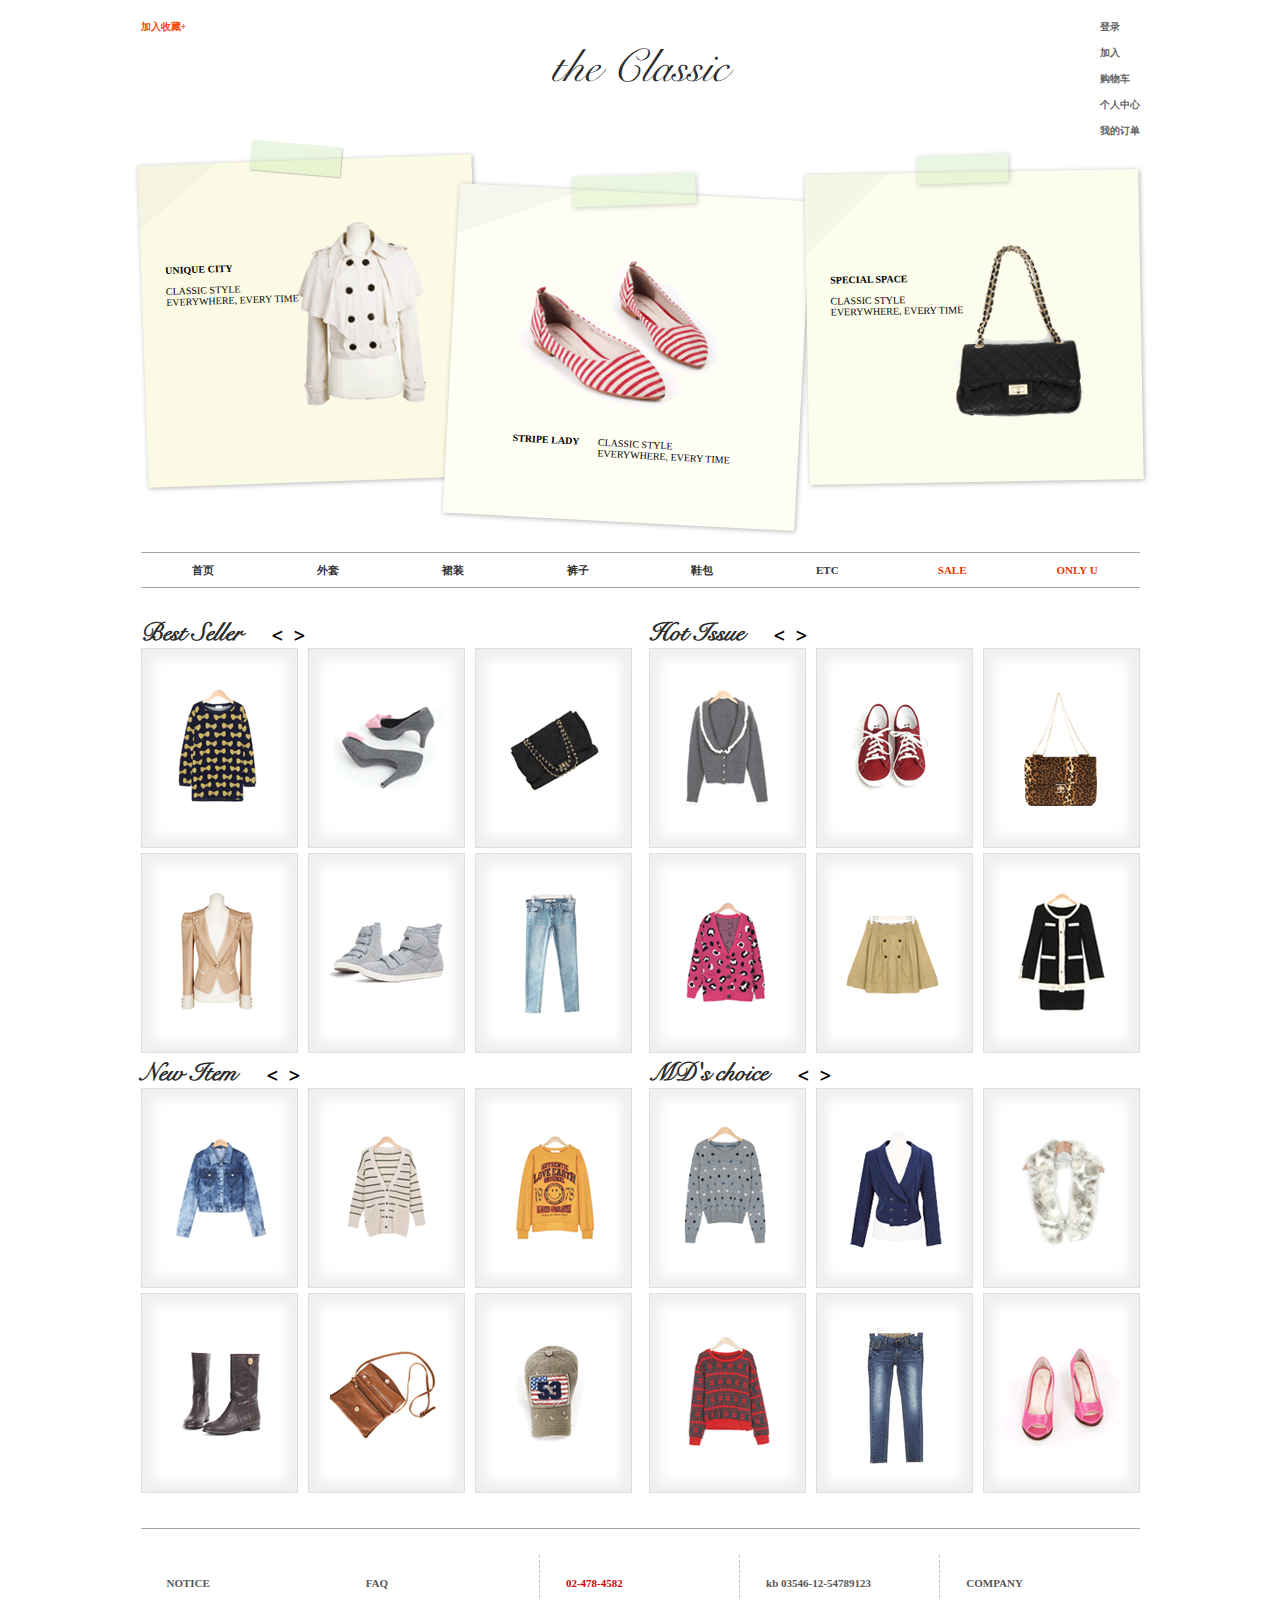
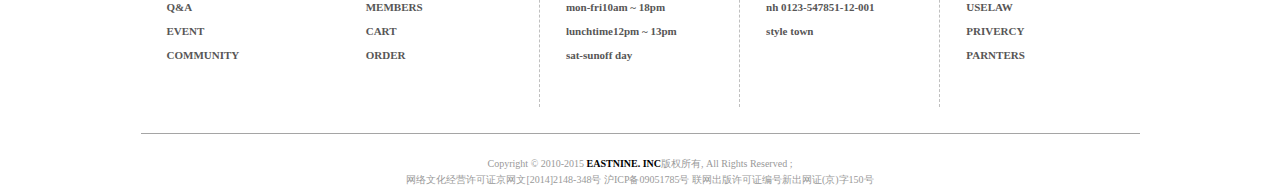
<file: index.html>
<!DOCTYPE html>
<html lang="en">
<head>
	<meta charset="UTF-8">
	<title>fashion</title>
	<link rel="stylesheet" href="style/main.css">
	<script src="js/jquery-1.10.1.min.js"></script>
	<script src="js/main.js"></script>
	<!--[if lt IE 9]>
		<script src="js/for_ie.js"></script>
		<link rel="stylesheet" href="style/for_ie.css">
		<link rel="stylesheet" href="style/for_ie_sub.css">
		<script type="text/javascript" src="js/html5shiv.js"></script>
	<![endif]-->
	<!--[if IE 6]>
		<script src="js/DD_belatedPNG_0.0.8a.js"></script>
		<script>
			DD_belatedPNG.fix('img');
		</script>
	<![endif]-->
</head>
<body id="main">
	<!-- begin header -->
	<header id="header">

		<p class="fl msg">加入收藏+</p>
		<nav class="shopping-nav fr">
			<ul>
				<li>
					<a href="javascript:;">登录</a>
				</li>

				<li>
					<a href="javascript:;">加入</a>
				</li>

				<li>
					<a href="javascript:;">购物车</a>
				</li>

				<li>
					<a href="javascript:;">个人中心</a>
				</li>
					
				<li>
					<a href="javascript:;">我的订单</a>
				</li>
				
			</ul>
		</nav>
		<h1>the Classic</h1>
		<aside class="banner">
			<div class="post1 post">
						
						<ul>
							<li><a href="#"><img src="banner/banner1/1.png" alt="经典时装图片"></a></li>
							<li><a href="#"><img src="banner/banner1/2.png" alt="经典时装图片"></a></li>
							<li><a href="#"><img src="banner/banner1/3.png" alt="经典时装图片"></a></li>
						</ul>
						
						
						<div class="intro">
							<h3>UNIQUE CITY</h3>
							<p>CLASSIC STYLE
							   EVERYWHERE, EVERY TIME
							</p>
						</div>
						<div class="corner"></div>				
			</div>
			<div class="post2 post">
				
				<ul>
					<li><a href="#"><img src="banner/banner2/1.png" alt="经典时装图片"></a></li>
					<li><a href="#"><img src="banner/banner2/2.png" alt="经典时装图片"></a></li>
					<li><a href="#"><img src="banner/banner2/3.png" alt="经典时装图片"></a></li>
				</ul>
				<div class="intro">
					<h3>STRIPE LADY</h3>
					<p>CLASSIC STYLE
						EVERYWHERE, EVERY TIME
					</p>
				</div>
				<div class="corner"></div>				
			</div>
			<div class="post3 post">
				<ul>
					<li><a href="#"><img src="banner/banner3/1.png" alt="经典时装图片"></a></li>
					<li><a href="#"><img src="banner/banner3/2.png" alt="经典时装图片"></a></li>
					<li><a href="#"><img src="banner/banner3/3.png" alt="经典时装图片"></a></li>
				</ul>
				<!-- <a href="#"><img src="banner/banner3/1.png" alt="经典时装图片"></a> -->
				<div class="intro">
					<h3>SPECIAL SPACE</h3>
					<p>CLASSIC STYLE
						EVERYWHERE, EVERY TIME
					</p>
				</div>
				<div class="corner"></div>				
			</div>
			 <script>
			 	
			 	// 轮播广告
				$(function () {
					// $(".banner .post ul:eq(0) li:eq(0)").show('fast');
					$(".banner .post1 li:eq(0)").show('fast');
					$(".banner .post2 li:eq(0)").show('fast');
					$(".banner .post3 li:eq(0)").show('fast');
					var timer=setInterval(function () 
							{
								var	corners=$('.banner .corner').get();
								var intros=$('.banner .intro').get();
								var uls=$('.banner .post ul').get();
								

								$('.banner .post ul').each(function (i) {
									// alert($('.banner .post li:eq(1)').is(':hidden'));
									var random=parseInt(Math.random()*10)%3;
									// alert(random);
										var lis=uls[i].getElementsByTagName('li');
									if ($(lis[random]).is(':hidden')) {
										$(corners[i]).animate({width:'300px', height:'300px'},2300,'swing',function (){
												$(intros[i]).fadeOut(('normal'));
												$(lis).fadeOut('slow',function () {
													$(intros[i]).fadeIn(('slow'));
													$(lis[random]).fadeIn('slow',function () {
														$(corners[i]).animate({width:'0', height:'0'},2300,'swing');
													});
												});	
											})
										}
								})
							}, 5000);
				})
			 </script>
		</aside>

		<nav class="main-nav">
			<ul>
				<li><a href="javascript:;">首页</a></li>
				<li><a href="javascript:;">外套</a></li>
				<li><a href="javascript:;">裙装</a></li>
				<li><a href="javascript:;">裤子</a></li>
				<li><a href="javascript:;">鞋包</a></li>
				<li><a href="javascript:;">ETC</a></li>
				<li><strong><a href="javascript:;">SALE</a></strong></li>
				<li><strong><a href="javascript:;">ONLY U</a></strong></li>
			</ul>
		</nav>
		

		</script>
	</header>
	<!-- end header -->

	<!-- begin article -->
			<article id="container" class="content">
			
				<!-- begin layer1 -->
				<div class="layer1 layer clear">
					<section class="section1">
						<h2>Best Seller<a href="javascript:;">&lt &gt</a></h2>
						<ul>
							<li>
								<div class="cabinet com"><a href="javascript:;"><img src="images/best-seller/1.png" alt="热销时装图片"></a></div>
							</li>
							<li>
								<div class="cabinet com"><a href="javascript:;"><img src="images/best-seller/2.png" alt="热销时装图片"></a></div>
							</li>
							<li>
								<div class="cabinet com"><a href="javascript:;"><img src="images/best-seller/3.png" alt="热销时装图片"></a></div>
							</li>
							<li>
								<div class="cabinet com"><a href="javascript:;"><img src="images/best-seller/4.png" alt="热销时装图片"></a></div>
							</li>
							<li>
								<div class="cabinet com"><a href="javascript:;"><img src="images/best-seller/5.png" alt="热销时装图片"></a></div>
							</li>
							<li>
								<div class="cabinet com"><a href="javascript:;"><img src="images/best-seller/6.png" alt="热销时装图片"></a></div>
							</li>
						</ul>
					</section>
					<section class="section2">
						<h2>New Item<a href="javascript:;">&lt &gt</a></h2>
						
						<ul>
							<li>
								<div class="cabinet com"><a href="javascript:;"><img src="images/new-item/1.png" alt="热销时装图片"></a></div>
							</li>
							<li>
								<div class="cabinet com"><a href="javascript:;"><img src="images/new-item/2.png" alt="热销时装图片"></a></div>
							</li>
							<li>
								<div class="cabinet com"><a href="javascript:;"><img src="images/new-item/3.png" alt="热销时装图片"></a></div>
							</li>
							<li>
								<div class="cabinet com"><a href="javascript:;"><img src="images/new-item/4.png" alt="热销时装图片"></a></div>
							</li>
							<li>
								<div class="cabinet com"><a href="javascript:;"><img src="images/new-item/5.png" alt="热销时装图片"></a></div>
							</li>
							<li>
								<div class="cabinet com"><a href="javascript:;"><img src="images/new-item/6.png" alt="热销时装图片"></a></div>
							</li>
						</ul>
					</section>
				</div>
				<!-- end layer1  -->


				<!-- begin layer2 -->
				<div class="layer2 layer clear">
					<section class="section1">
						<h2>Hot Issue<a href="javascript:;">&lt &gt</a></h2>
						
						<ul>
							<li>
								<div class="cabinet com"><a href="javascript:;"><img src="images/hot-issure/1.png" alt="热销时装图片"></a></div>
							</li>
							<li>
								<div class="cabinet com"><a href="javascript:;"><img src="images/hot-issure/2.png" alt="热销时装图片"></a></div>
							</li>
							<li>
								<div class="cabinet com"><a href="javascript:;"><img src="images/hot-issure/3.png" alt="热销时装图片"></a></div>
							</li>
							<li>
								<div class="cabinet com"><a href="javascript:;"><img src="images/hot-issure/4.png" alt="热销时装图片"></a></div>
							</li>
							<li>
								<div class="cabinet com"><a href="javascript:;"><img src="images/hot-issure/5.png" alt="热销时装图片"></a></div>
							</li>
							<li>
								<div class="cabinet com"><a href="javascript:;"><img src="images/hot-issure/6.png" alt="热销时装图片"></a></div>
							</li>
						</ul>
					</section>
					<section class="section2">
						<h2>MD's choice<a href="javascript:;">&lt &gt</a></h2>
						
						<ul>
							<li>
								<div class="cabinet com"><a href="javascript:;"><img src="images/MD’s-choice/1.png" alt="热销时装图片"></a></div>
							</li>
							<li>
								<div class="cabinet com"><a href="javascript:;"><img src="images/MD’s-choice/2.png" alt="热销时装图片"></a></div>
							</li>
							<li>
								<div class="cabinet com"><a href="javascript:;"><img src="images/MD’s-choice/3.png" alt="热销时装图片"></a></div>
							</li>
							<li>
								<div class="cabinet com"><a href="javascript:;"><img src="images/MD’s-choice/4.png" alt="热销时装图片"></a></div>
							</li>
							<li>
								<div class="cabinet com"><a href="javascript:;"><img src="images/MD’s-choice/5.png" alt="热销时装图片"></a></div>
							</li>
							<li>
								<div class="cabinet com"><a href="javascript:;"><img src="images/MD’s-choice/6.png" alt="热销时装图片"></a></div>
							</li>
						</ul>
					</section>
				</div>
				<!-- end layer2 -->
				
			</article>
			<!-- end article -->


			<!-- begin footer -->
			<footer id="footer">
				
				<div class="service clear">
					<ul class="no-border">
						<li><a href="#">NOTICE</a></li>
						<li><a href="#">Q&ampA</a></li>
						<li><a href="#">EVENT</a></li>
						<li><a href="#">COMMUNITY</a></li>
					</ul>
					<ul class="no-border">
						<li><a href="#">FAQ</a></li>
						<li><a href="#">MEMBERS</a></li>
						<li><a href="#">CART</a></li>
						<li><a href="#">ORDER</a></li>
					</ul>
					<ul>
						<li><a href="javascript:;"><em>02-478-4582</em></a></li>
						<li><a href="javascript:;">mon-fri<span>10am ~ 18pm</span></a></li>
						<li><a href="javascript:;">lunchtime<span>12pm ~ 13pm</span></a></li>
						<li><a href="javascript:;">sat-sun<span>off day</span></a></li>
					</ul>
					<ul>
						<li><a href="javascript:;">kb 03546-12-54789123</a></li>
						<li><a href="javascript:;">nh 0123-547851-12-001</a></li>
						<li><a href="javascript:;">style town</a></li>
					</ul>
					<ul class="wind-up">
						<li><a href="javascript:;">COMPANY</a></li>
						<li><a href="javascript:;">USELAW</a></li>
						<li><a href="javascript:;">PRIVERCY</a></li>
						<li><a href="javascript:;">PARNTERS</a></li>
					</ul>
				</div>
				
				
				<small class="copyright">
					Copyright © 2010-2015 <strong><a href="#">EASTNINE. INC</a></strong>版权所有, All Rights Reserved ; 
				<small>
				</small>
					网络文化经营许可证京网文[2014]2148-348号 沪ICP备09051785号 联网出版许可证编号新出网证(京)字150号
				</small>
			</footer>
			<!-- end footer -->	
	
	
</body>
</html>
</file>
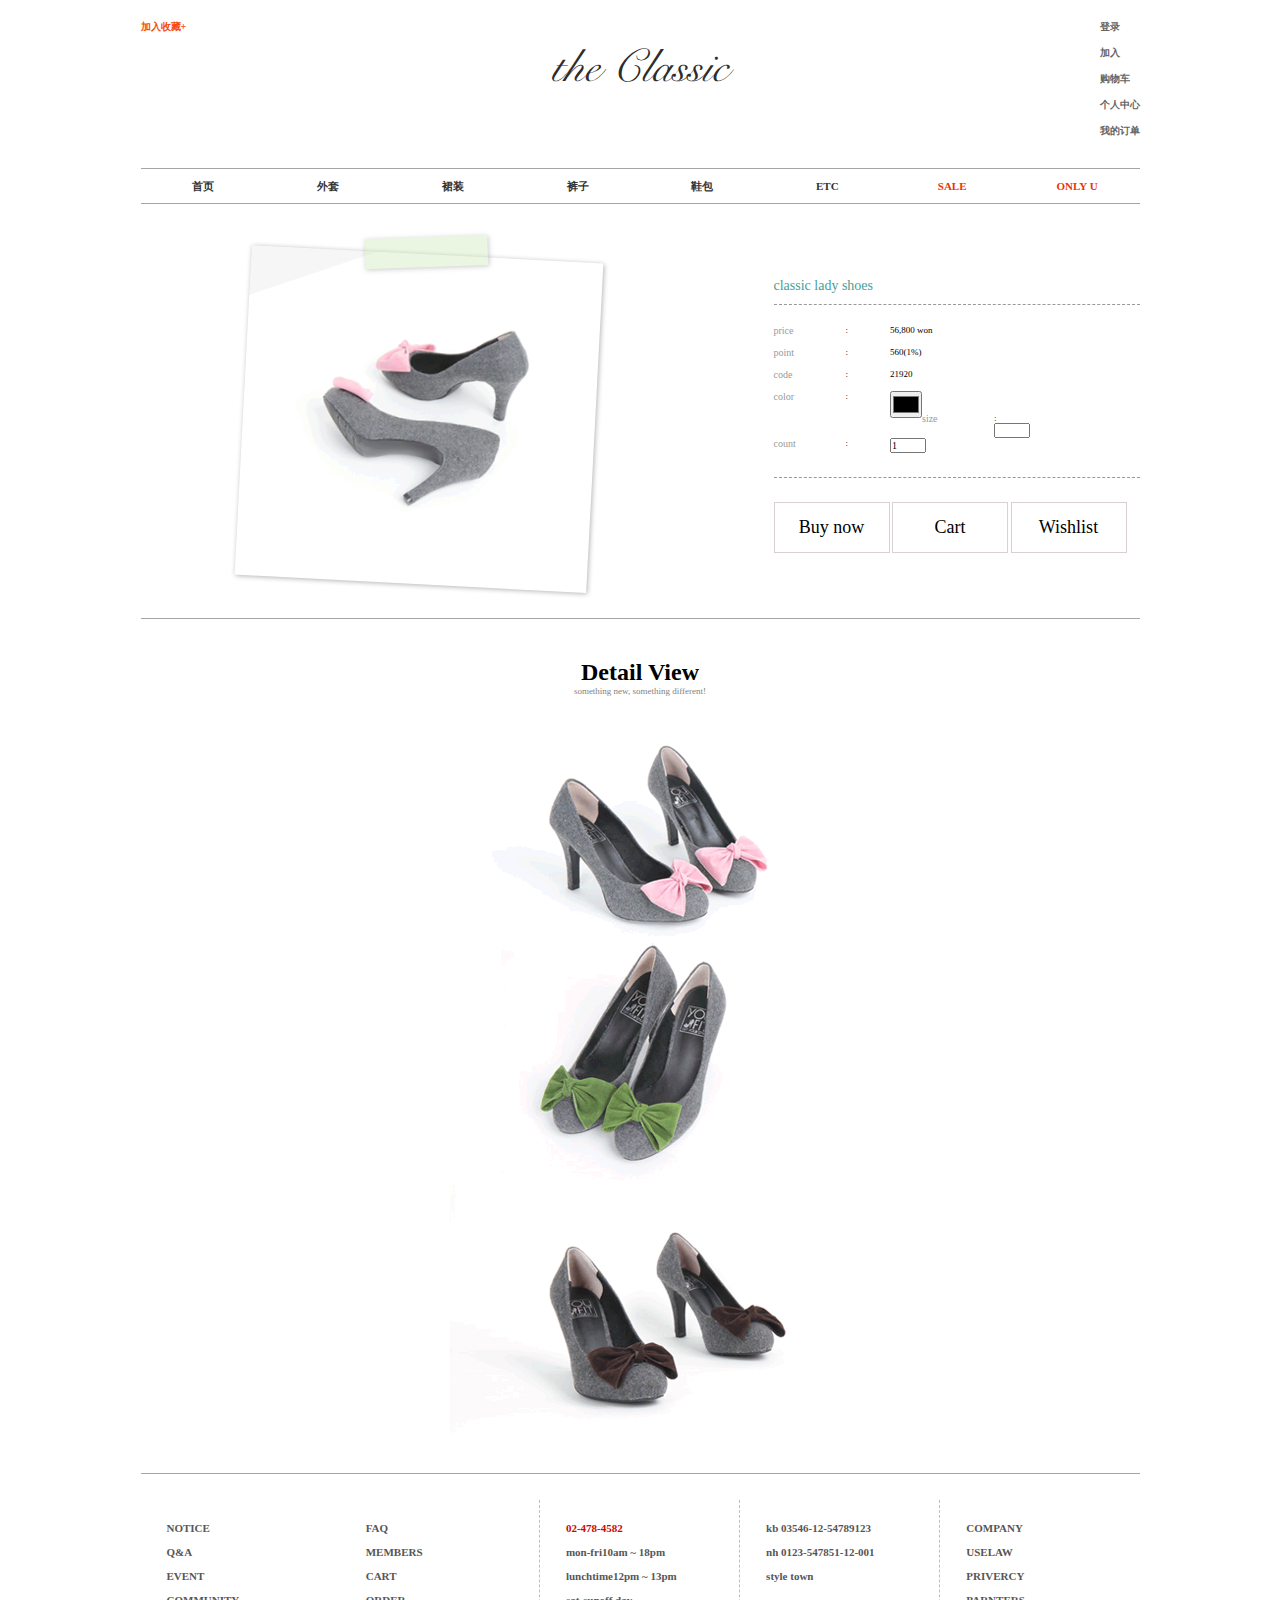
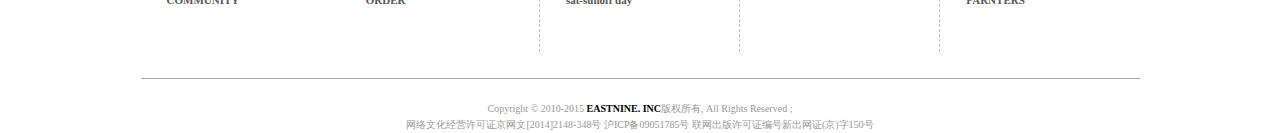
<file: buy.html>
<!DOCTYPE html>
<html lang="en">
<head>
	<meta charset="UTF-8">
	<title>fashion</title>
	<link rel="stylesheet" href="style/main.css">
	<link rel="stylesheet" href="style/sub.css">
	<script src="js/jquery-1.10.1.min.js"></script>
	<script src="js/main.js"></script>
	<!--[if lt IE 9]>
			<link rel="stylesheet" href="style/for_ie.css">
			<link rel="stylesheet" href="style/for_ie_sub.css">
			<script src="js/DD_belatedPNG_0.0.8a.js"></script>
			<script>
				DD_belatedPNG.fix('*');
			</script>
			<script type="text/javascript" src="js/html5shiv.js"></script>
		<![endif]-->
	
</head>
<body id="sub2">
	<!-- begin header -->
	<header id="header">
		<p class="fl msg">加入收藏+</p>
		<nav class="shopping-nav fr">
					<ul>
						<li>
							<a href="javascript:;">登录</a>
						</li>

						<li>
							<a href="javascript:;">加入</a>
						</li>

						<li>
							<a href="javascript:;">购物车</a>
						</li>

						<li>
							<a href="javascript:;">个人中心</a>
						</li>
							
						<li>
							<a href="javascript:;">我的订单</a>
						</li>
						
					</ul>
				</nav>
		<h1>the Classic</h1>
		<nav class="main-nav">
			<ul>
				<li><a href="javascript:;">首页</a></li>
				<li><a href="javascript:;">外套</a></li>
				<li><a href="javascript:;">裙装</a></li>
				<li><a href="javascript:;">裤子</a></li>
				<li><a href="javascript:;">鞋包</a></li>
				<li><a href="javascript:;">ETC</a></li>
				<li><strong><a href="javascript:;">SALE</a></strong></li>
				<li><strong><a href="javascript:;">ONLY U</a></strong></li>
			</ul>
		</nav>
		
	</header>
	<!-- end header -->

	<!-- begin article -->
		<article id="container" class="content">
			<header class="clear">
				<aside>
					<div class="post2 fl">
						<img src="order/1.png" alt="">
					</div>
				</aside>
				<section class="specification fr">
					<h3>classic lady shoes</h3>
					<ul>
						<li>
							<dl>
								<dt>price</dt>
								<dd>:</dd cla>
								<dd>56,800 won</dd>
							</dl>
						</li>
						<li>
							<dl>
								<dt>point</dt>
								<dd>:</dd>
								<dd>560(1%)</dd>
							</dl>
						</li>
						<li>
							<dl>
								<dt>code</dt>
								<dd>:</dd>
								<dd>21920</dd>
							</dl>
						</li>
						<li>
							<dl>
								<dt>color</dt>
								<dd>:</dd>
								<dd>
									<input type="color">
								</dd>
							</dl>
						</li>
						<li>
							<dl>
								<dt>size</dt>
								<dd>:</dd>
								<dd><input type="number"></dd>
							</dl>
						</li>
						<li>
							<dl>
								<dt>count</dt>
								<dd>:</dd>
								<!-- <dd>1</dd> -->
								<dd>
									<input type="number" value="1">
								</dd>
							</dl>
						</li>
					</ul>
					<footer>
						<a href="javascript:;" id="buy">Buy now</a>
						<a href="javascript:;" id="cart">Cart</a>
						<a href="javascript:;" id="wish">Wishlist</a>
					</footer>
				</section>
				
			</header>
			<article class="detail-view">
				<section>
					<h2>Detail View</h2>
					<p>something new, something different!</p>
				</section>
				<ul>
					<li><img src="detail/1.png" alt="产品图片"></li>
					<li><img src="detail/2.png" alt="产品图片"></li>
					<li><img src="detail/3.png" alt="产品图片"></li>
				</ul>
			</article>				
		</article>
	<!-- end article -->
	
	<!-- begin footer -->
	<footer id="footer">
		
		<div class="service clear">
			<ul class="no-border">
				<li><a href="#">NOTICE</a></li>
				<li><a href="#">Q&ampA</a></li>
				<li><a href="#">EVENT</a></li>
				<li><a href="#">COMMUNITY</a></li>
			</ul>
			<ul class="no-border">
				<li><a href="#">FAQ</a></li>
				<li><a href="#">MEMBERS</a></li>
				<li><a href="#">CART</a></li>
				<li><a href="#">ORDER</a></li>
			</ul>
			<ul>
				<li><a href="javascript:;"><em>02-478-4582</em></a></li>
				<li><a href="javascript:;">mon-fri<span>10am ~ 18pm</span></a></li>
				<li><a href="javascript:;">lunchtime<span>12pm ~ 13pm</span></a></li>
				<li><a href="javascript:;">sat-sun<span>off day</span></a></li>
			</ul>
			<ul>
				<li><a href="javascript:;">kb 03546-12-54789123</a></li>
				<li><a href="javascript:;">nh 0123-547851-12-001</a></li>
				<li><a href="javascript:;">style town</a></li>
			</ul>
			<ul class="wind-up">
				<li><a href="javascript:;">COMPANY</a></li>
				<li><a href="javascript:;">USELAW</a></li>
				<li><a href="javascript:;">PRIVERCY</a></li>
				<li><a href="javascript:;">PARNTERS</a></li>
			</ul>
		</div>
		
		<div class="address clear">
			
		</div>
		
		<div class="friendLink clear">
			
		</div>
		
		<small class="copyright">
			Copyright © 2010-2015 <strong><a href="#">EASTNINE. INC</a></strong>版权所有, All Rights Reserved ; 
		<small>
		</small>
			网络文化经营许可证京网文[2014]2148-348号 沪ICP备09051785号 联网出版许可证编号新出网证(京)字150号
		</small>
	</footer>
	<!-- end footer -->
</body>
</html>
</file>
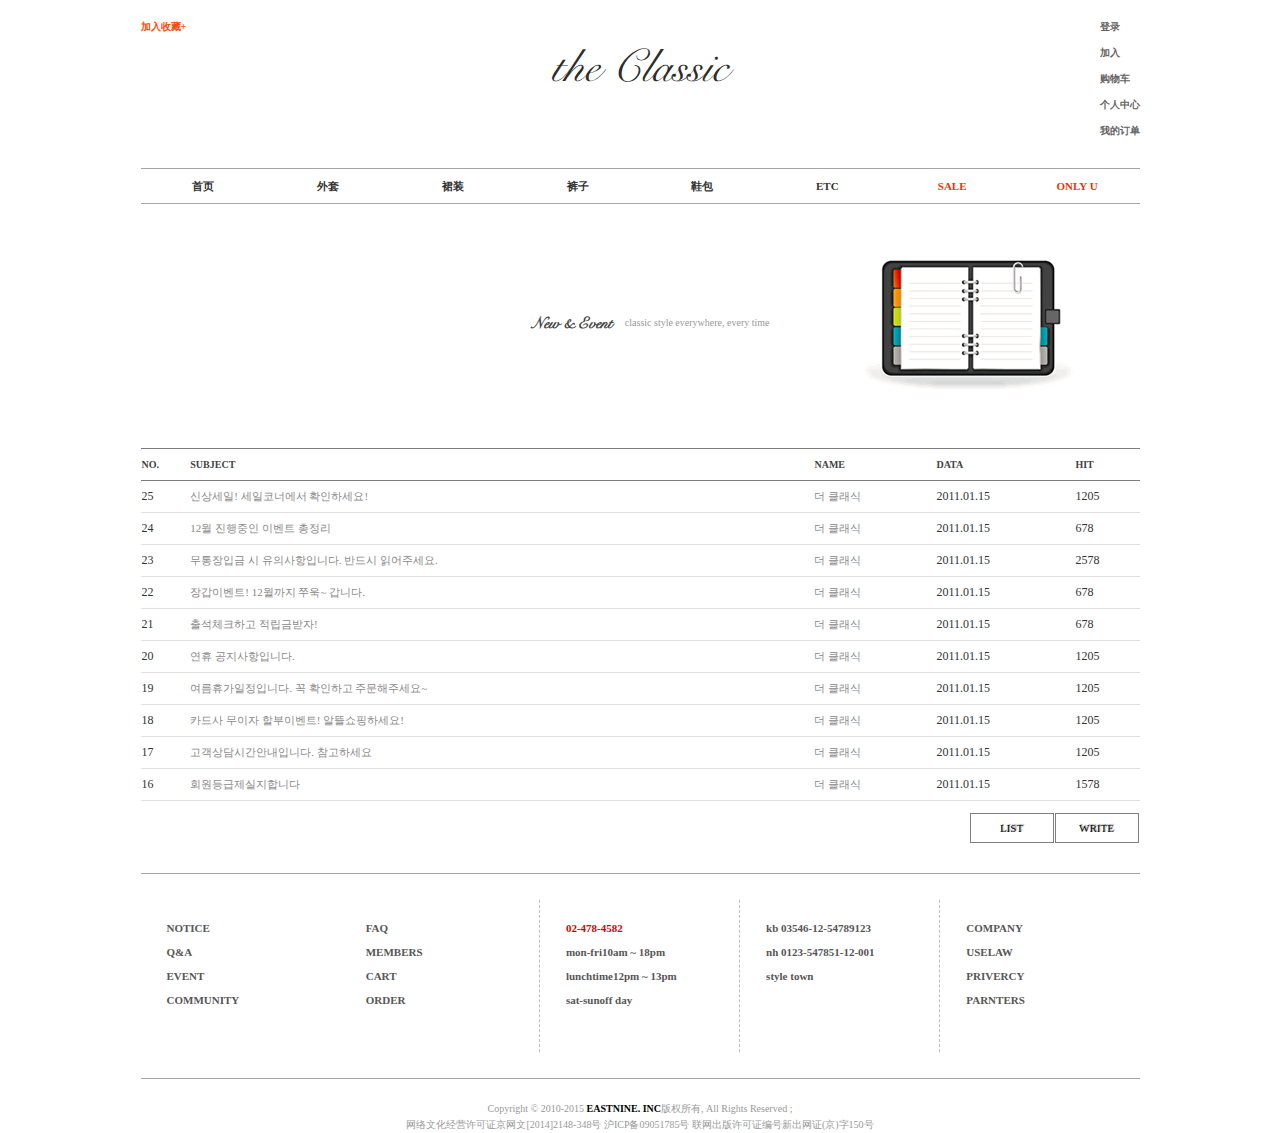
<file: event.html>
<!DOCTYPE html>
<html lang="en">
<head>
	<meta charset="UTF-8">
	<title>fashion</title>
	<link rel="stylesheet" href="style/main.css">
	<link rel="stylesheet" href="style/sub.css">
	<script src="js/jquery-1.10.1.min.js"></script>
	<script src="js/main.js"></script>
	<!--[if lt IE 9]>
		<link rel="stylesheet" href="style/for_ie.css">
		<link rel="stylesheet" href="style/for_ie_sub.css">
		<script src="js/DD_belatedPNG_0.0.8a.js"></script>
		<script>
			DD_belatedPNG.fix('*');
		</script>
		<script type="text/javascript" src="js/html5shiv.js"></script>
	<![endif]-->

</head>
<body id="sub4">
	<!-- begin header -->
	<header id="header">
		<p class="fl msg">加入收藏+</p>
		<nav class="shopping-nav fr">
			<ul>
				<li>
					<a href="javascript:;">登录</a>
				</li>

				<li>
					<a href="javascript:;">加入</a>
				</li>

				<li>
					<a href="javascript:;">购物车</a>
				</li>

				<li>
					<a href="javascript:;">个人中心</a>
				</li>
					
				<li>
					<a href="javascript:;">我的订单</a>
				</li>
				
			</ul>
		</nav>
		<h1>the Classic</h1>
		<nav class="main-nav">
			<ul>
				<li><a href="javascript:;">首页</a></li>
				<li><a href="javascript:;">外套</a></li>
				<li><a href="javascript:;">裙装</a></li>
				<li><a href="javascript:;">裤子</a></li>
				<li><a href="javascript:;">鞋包</a></li>
				<li><a href="javascript:;">ETC</a></li>
				<li><strong><a href="javascript:;">SALE</a></strong></li>
				<li><strong><a href="javascript:;">ONLY U</a></strong></li>
			</ul>
		</nav>

		<aside class="nav-reveal">
			<div class="intro">
				<h3>New &amp Event</h3>
				<p>classic style everywhere, every time</p>
			</div>
				<a href="#"><img src="images/nav/event.png" alt="图片一张"></a>
		</aside>

	</header>
	<!-- end header -->

	<!-- begin article -->
		<article id="container">
			<table>
				<thead>
					<tr>
						<th>NO.</th>
						<th>SUBJECT</th>
						<th>NAME</th>
						<th>DATA</th>
						<th>HIT</th>
					</tr>
				</thead>
				<tbody>
					<tr>
						<td>25</td>
						<td>신상세일! 세일코너에서 확인하세요!</td>
						<td>더 클래식</td>
						<td>2011.01.15</td>
						<td>1205</td>
					</tr>
					<tr>
						<td>24</td>
						<td>12월 진행중인 이벤트 총정리</td>
						<td>더 클래식</td>
						<td>2011.01.15</td>
						<td>678</td>
					</tr>
					<tr>
						<td>23</td>
						<td>무통장입금 시 유의사항입니다. 반드시 읽어주세요.</td>
						<td>더 클래식</td>
						<td>2011.01.15</td>
						<td>2578</td>
					</tr>
					<tr>
						<td>22</td>
						<td>장갑이벤트! 12월까지 쭈욱~ 갑니다.</td>
						<td>더 클래식</td>
						<td>2011.01.15</td>
						<td>678</td>
					</tr>
					<tr>
						<td>21</td>
						<td>출석체크하고 적립금받자!</td>
						<td>더 클래식</td>
						<td>2011.01.15</td>
						<td>678</td>
					</tr>
					<tr>
						<td>20</td>
						<td>연휴 공지사항입니다.</td>
						<td>더 클래식</td>
						<td>2011.01.15</td>
						<td>1205</td>
					</tr>
					<tr>
						<td>19</td>
						<td>여름휴가일정입니다. 꼭 확인하고 주문해주세요~</td>
						<td>더 클래식</td>
						<td>2011.01.15</td>
						<td>1205</td>
					</tr>

					<tr>
						<td>18</td>
						<td>카드사 무이자 할부이벤트! 알뜰쇼핑하세요!</td>
						<td>더 클래식</td>
						<td>2011.01.15</td>
						<td>1205</td>
					</tr>
					<tr>
						<td>17</td>
						<td>고객상담시간안내입니다. 참고하세요</td>
						<td>더 클래식</td>
						<td>2011.01.15</td>
						<td>1205</td>
					</tr>
					<tr>
						<td>16</td>
						<td>회원등급제실지합니다</td>
						<td>더 클래식</td>
						<td>2011.01.15</td>
						<td>1578</td>
					</tr>
				</tbody>
			</table>
			<div class="clear">
				<section class="desire">
					<a href="#">LIST</a>
					<a href="#">WRITE</a>
				</section>
			</div>
		</article>
	<!-- end article -->


	<!-- begin footer -->
	<footer id="footer">
		
		<div class="service clear">
			<ul class="no-border">
				<li><a href="#">NOTICE</a></li>
				<li><a href="#">Q&ampA</a></li>
				<li><a href="#">EVENT</a></li>
				<li><a href="#">COMMUNITY</a></li>
			</ul>
			<ul class="no-border">
				<li><a href="#">FAQ</a></li>
				<li><a href="#">MEMBERS</a></li>
				<li><a href="#">CART</a></li>
				<li><a href="#">ORDER</a></li>
			</ul>
			<ul>
				<li><a href="javascript:;"><em>02-478-4582</em></a></li>
				<li><a href="javascript:;">mon-fri<span>10am ~ 18pm</span></a></li>
				<li><a href="javascript:;">lunchtime<span>12pm ~ 13pm</span></a></li>
				<li><a href="javascript:;">sat-sun<span>off day</span></a></li>
			</ul>
			<ul>
				<li><a href="javascript:;">kb 03546-12-54789123</a></li>
				<li><a href="javascript:;">nh 0123-547851-12-001</a></li>
				<li><a href="javascript:;">style town</a></li>
			</ul>
			<ul class="wind-up">
				<li><a href="javascript:;">COMPANY</a></li>
				<li><a href="javascript:;">USELAW</a></li>
				<li><a href="javascript:;">PRIVERCY</a></li>
				<li><a href="javascript:;">PARNTERS</a></li>
			</ul>
		</div>
		
		
		<small class="copyright">
			Copyright © 2010-2015 <strong><a href="#">EASTNINE. INC</a></strong>版权所有, All Rights Reserved ; 
		<small>
		</small>
			网络文化经营许可证京网文[2014]2148-348号 沪ICP备09051785号 联网出版许可证编号新出网证(京)字150号
		</small>
	</footer>
	<!-- end footer -->	
</body>
</html>
</file>
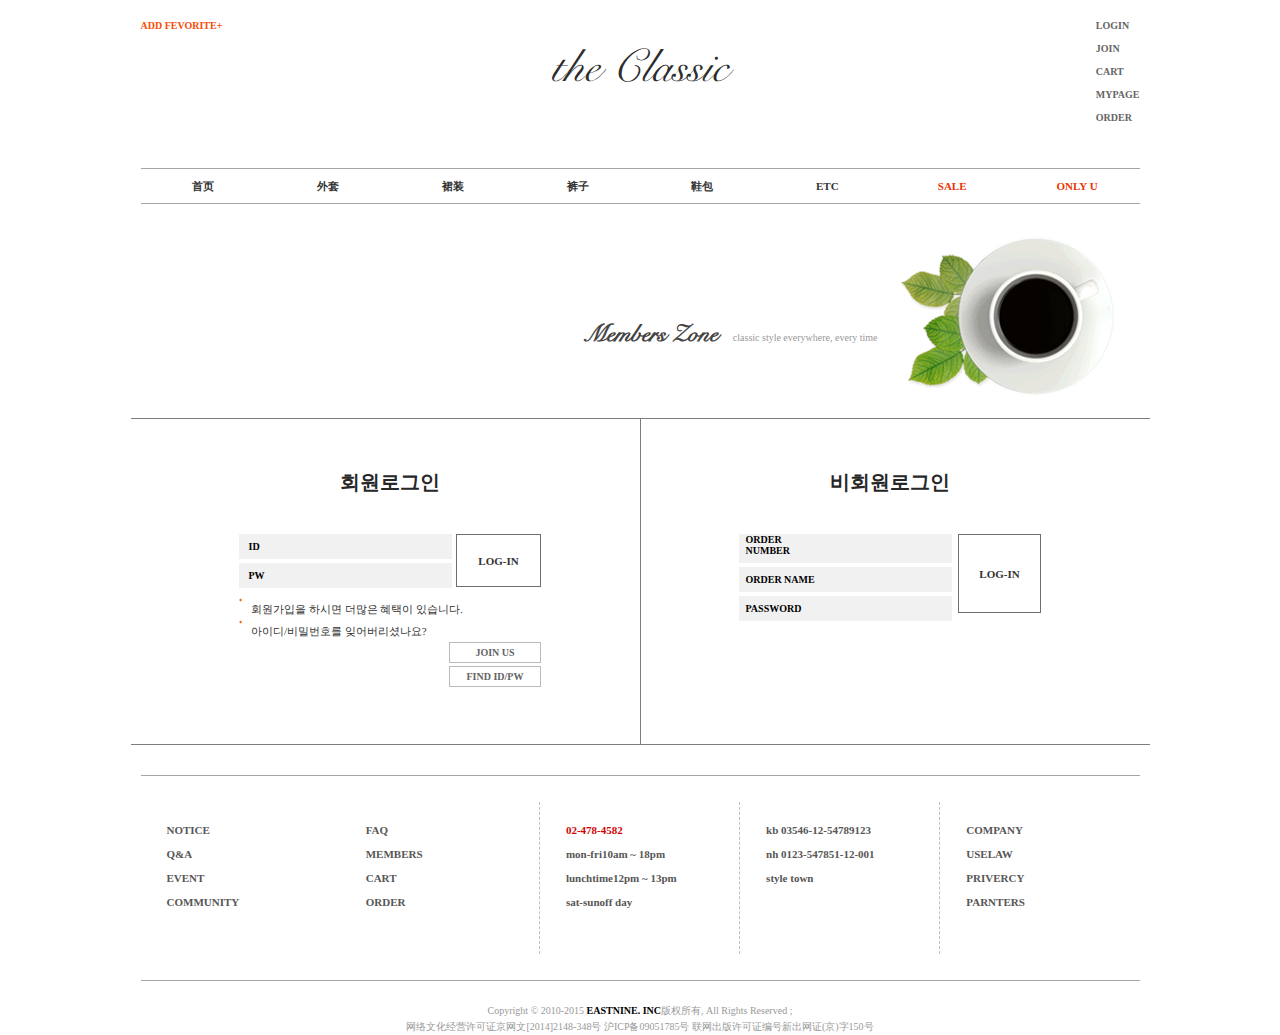
<file: member.html>
<!DOCTYPE html>
<html lang="en">
<head>
	<meta charset="UTF-8">
	<title>fashion</title>
	<link rel="stylesheet" href="style/main.css">
	<link rel="stylesheet" href="style/sub.css">
	<script src="js/jquery-1.10.1.min.js"></script>
	<script src="js/main.js"></script>
	<!--[if lt IE 9]>
		<link rel="stylesheet" href="style/for_ie.css">
		<link rel="stylesheet" href="style/for_ie_sub.css">
		<script src="js/DD_belatedPNG_0.0.8a.js"></script>
		<script>
			DD_belatedPNG.fix('*');
		</script>
		<script type="text/javascript" src="js/html5shiv.js"></script>
	<![endif]-->

</head>
<body id="sub5">
	<!-- begin header -->
	<header id="header">
		<p class="fl msg">ADD FEVORITE+</p>
		<nav class="shopping-nav fr">
			<ul>
				<li>
					<a href="javascript:;">LOGIN</a>
				</li>

				<li>
					<a href="javascript:;">JOIN</a>
				</li>

				<li>
					<a href="javascript:;">CART</a>
				</li>

				<li>
					<a href="javascript:;">MYPAGE</a>
				</li>

				<li>
					<a href="javascript:;">ORDER</a>
				</li>

			</ul>
		</nav>
		<h1>the Classic</h1>
		<nav class="main-nav">
			<ul>
				<li><a href="javascript:;">首页</a></li>
				<li><a href="javascript:;">外套</a></li>
				<li><a href="javascript:;">裙装</a></li>
				<li><a href="javascript:;">裤子</a></li>
				<li><a href="javascript:;">鞋包</a></li>
				<li><a href="javascript:;">ETC</a></li>
				<li><strong><a href="javascript:;">SALE</a></strong></li>
				<li><strong><a href="javascript:;">ONLY U</a></strong></li>
			</ul>
		</nav>

		<aside class="nav-reveal">
			<div class="intro">
				<h3>Members Zone</h3>
				<p>classic style everywhere, every time</p>
			</div>
				<a href="#"><img src="images/nav/memeber.png" alt="图片一张"></a>
		</aside>

	</header>
	<!-- end header -->

	<!-- begin article -->
		<article id="container" class="user-support clear">
			<aside class="login">
				<section>
					<h1>회원로그인</h1>
					<form>
						<input type="submit" class="submit" value="LOG-IN">
						<div class="text-box">
							<div class="outer-bg">
								<label for="account">ID</label>
								<input type="text" name="account" id="account">
							</div>
							<div class="outer-bg">
								<label for="pw">PW</label>
								<input type="password" name="pw" id="pw">
							</div>					
						</div>
					</form>
					<div class="login-help clear">
						<ul class="fl">
							<li><a href="#">회원가입을 하시면 더많은 혜택이 있습니다.</a></li>
							<li><a href="#">아이디/비밀번호를 잊어버리셨나요?</a></li>
						</ul>
						<div class="btn fr">
							<a href="#">JOIN US</a>
							<a href="#">FIND ID/PW</a>
						</div>
					</div>
				</section>
			</aside>

			<aside class="register">
				<section>
					<h1>비회원로그인</h1>
					<form>
						<input type="submit" class="submit" value="LOG-IN">
						<div class="text-box">
							<div class="outer-bg">
								<label for="account">ORDER NUMBER</label>
								<input type="text" name="account" id="account">
							</div>
							<div class="outer-bg" class="sec_outer">
								<label for="pw">ORDER NAME</label>
								<input type="text" name="pw" id="pw">
							</div>
							<div class="outer-bg">
								<label for="pw">PASSWORD</label>
								<input type="password" name="pw" id="pw">
							</div>						
						</div>
					</form>
					
				</section>
			</aside>
		</article>
	<!-- end article -->


	<!-- begin footer -->
	<footer id="footer">
		
		<div class="service clear">
			<ul class="no-border">
				<li><a href="#">NOTICE</a></li>
				<li><a href="#">Q&ampA</a></li>
				<li><a href="#">EVENT</a></li>
				<li><a href="#">COMMUNITY</a></li>
			</ul>
			<ul class="no-border">
				<li><a href="#">FAQ</a></li>
				<li><a href="#">MEMBERS</a></li>
				<li><a href="#">CART</a></li>
				<li><a href="#">ORDER</a></li>
			</ul>
			<ul>
				<li><a href="javascript:;"><em>02-478-4582</em></a></li>
				<li><a href="javascript:;">mon-fri<span>10am ~ 18pm</span></a></li>
				<li><a href="javascript:;">lunchtime<span>12pm ~ 13pm</span></a></li>
				<li><a href="javascript:;">sat-sun<span>off day</span></a></li>
			</ul>
			<ul>
				<li><a href="javascript:;">kb 03546-12-54789123</a></li>
				<li><a href="javascript:;">nh 0123-547851-12-001</a></li>
				<li><a href="javascript:;">style town</a></li>
			</ul>
			<ul class="wind-up">
				<li><a href="javascript:;">COMPANY</a></li>
				<li><a href="javascript:;">USELAW</a></li>
				<li><a href="javascript:;">PRIVERCY</a></li>
				<li><a href="javascript:;">PARNTERS</a></li>
			</ul>
		</div>
		
		
		<small class="copyright">
			Copyright © 2010-2015 <strong><a href="#">EASTNINE. INC</a></strong>版权所有, All Rights Reserved ; 
		<small>
		</small>
			网络文化经营许可证京网文[2014]2148-348号 沪ICP备09051785号 联网出版许可证编号新出网证(京)字150号
		</small>
	</footer>
	<!-- end footer -->	
</body>
</html>
</file>
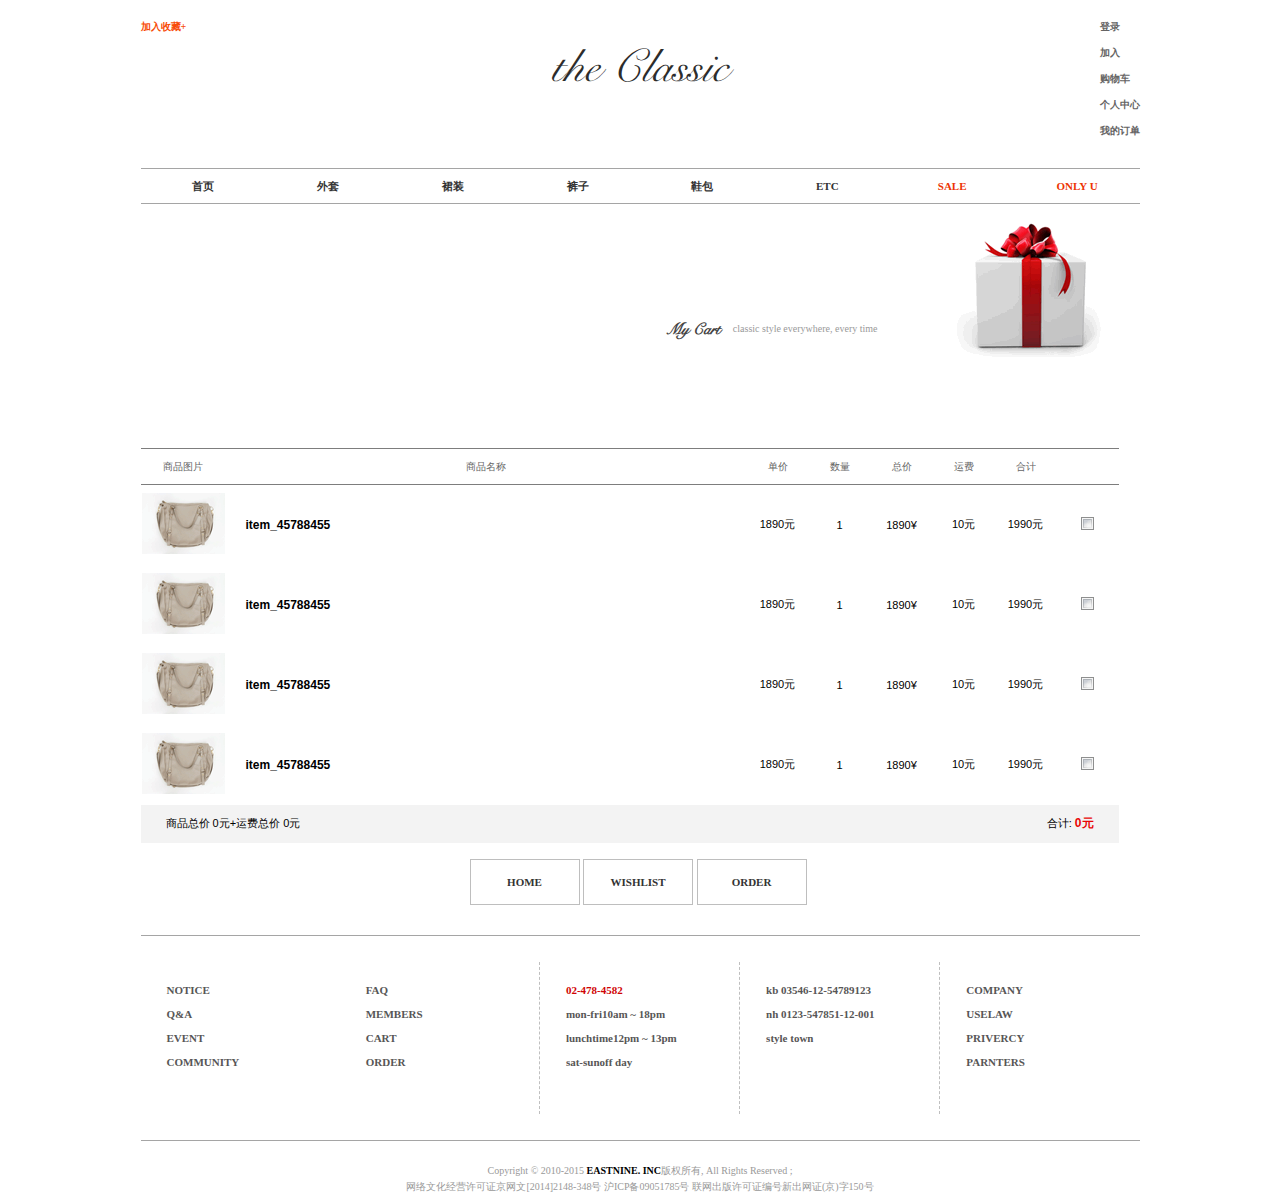
<file: sale.html>
<!DOCTYPE html>
<html lang="en">
<head>
	<meta charset="UTF-8">
	<title>fashion</title>
	<link rel="stylesheet" href="style/main.css">
	<link rel="stylesheet" href="style/sub.css">
	<script src="js/jquery-1.10.1.min.js"></script>
	<script src="js/main.js"></script>
	<!--[if lt IE 9]>
		<link rel="stylesheet" href="style/for_ie.css">
		<link rel="stylesheet" href="style/for_ie_sub.css">
		<script src="js/DD_belatedPNG_0.0.8a.js"></script>
		<script>
			DD_belatedPNG.fix('*');
		</script>
		<script type="text/javascript" src="js/html5shiv.js"></script>
	<![endif]-->

</head>
<body id="sub3">
	<!-- begin header -->
	<header id="header">
		<p class="fl msg">加入收藏+</p>
		<nav class="shopping-nav fr">
			<ul>
				<li>
					<a href="javascript:;">登录</a>
				</li>

				<li>
					<a href="javascript:;">加入</a>
				</li>

				<li>
					<a href="javascript:;">购物车</a>
				</li>

				<li>
					<a href="javascript:;">个人中心</a>
				</li>
					
				<li>
					<a href="javascript:;">我的订单</a>
				</li>
				
			</ul>
		</nav>
		<h1>the Classic</h1>
		<nav class="main-nav">
			<ul>
				<li><a href="javascript:;">首页</a></li>
				<li><a href="javascript:;">外套</a></li>
				<li><a href="javascript:;">裙装</a></li>
				<li><a href="javascript:;">裤子</a></li>
				<li><a href="javascript:;">鞋包</a></li>
				<li><a href="javascript:;">ETC</a></li>
				<li><strong><a href="javascript:;">SALE</a></strong></li>
				<li><strong><a href="javascript:;">ONLY U</a></strong></li>
			</ul>
		</nav>

		<aside class="nav-reveal">
			<div class="intro">
				<h3>My Cart</h3>
				<p>classic style everywhere, every time</p>
			</div>
				<a href="#"><img src="images/nav/cart.png" alt="图片一张"></a>
		</aside>

	</header>
	<!-- end header -->

	<!-- begin article -->
		<article id="container" class="content">
			<table>
				<thead>
					<tr>
						<th>商品图片</th>
						<th>商品名称</th>
						<th>单价</th>
						<th>数量</th>
						<th>总价</th>
						<th>运费</th>
						<th>合计</th>
						<th></th>
					</tr>
				</thead>
				<tbody>
					<tr>
						<th scope='col'>
							<a href="#"><img src="images/cart-thum.png" alt="购物栏商品图片"></a>
						</th>
						<th scope='col'>item_45788455</th>
						<td>1890元</td>
						<td>1</td>
						<td>1890¥</td>
						<td>10元</td>
						<td>1990元</td>
						<td><input type="checkbox" name="pick"></td>
					</tr>
					<tr>
						<th scope='col'>
							<a href="#"><img src="images/cart-thum.png" alt="购物栏商品图片"></a>
						</th>
						<th scope='col'>item_45788455</th>
						<td>1890元</td>
						<td>1</td>
						<td>1890¥</td>
						<td>10元</td>
						<td>1990元</td>
						<td><input type="checkbox" name="pick"></td>
					</tr>
					<tr>
						<th scope='col'>
							<a href="#"><img src="images/cart-thum.png" alt="购物栏商品图片"></a>
						</th>
						<th scope='col'>item_45788455</th>
						<td>1890元</td>
						<td>1</td>
						<td>1890¥</td>
						<td>10元</td>
						<td>1990元</td>
						<td><input type="checkbox" name="pick"></td>
					</tr>
					<tr>
						<th scope='col'>
							<a href="#"><img src="images/cart-thum.png" alt="购物栏商品图片"></a>
						</th>
						<th scope='col'>item_45788455</th>
						<td>1890元</td>
						<td>1</td>
						<td>1890¥</td>
						<td>10元</td>
						<td>1990元</td>
						<td><input type="checkbox" name="pick"></td>
					</tr>
					<tfoot>
						<tr>
							<td colspan=3>商品总价 <span>0</span>元+运费总价 <span>0</span>元</td>
							<td colspan=5>合计: <strong><span>0</span>元</strong></td>
						</tr>
					</tfoot>
				</tbody>
			</table>
			<section class="determine">
				<a href="#">HOME</a>
				<a href="#">WISHLIST</a>
				<a href="#">ORDER</a>
			</section>
		</article>
		<!-- for checkbox to select -->
		<script>
			$(function () {
				$('tbody input[type="checkbox"]').click(function(){
					if (this.checked) {
						$(this).css('background-position','-27px -36px');
					}
					else
					{
						$(this).css('background-position','-14px -36px');
					}
				})
			})
		</script>
	<!-- end article -->

	<!-- begin footer -->
	<footer id="footer">
		
		<div class="service clear">
			<ul class="no-border">
				<li><a href="#">NOTICE</a></li>
				<li><a href="#">Q&ampA</a></li>
				<li><a href="#">EVENT</a></li>
				<li><a href="#">COMMUNITY</a></li>
			</ul>
			<ul class="no-border">
				<li><a href="#">FAQ</a></li>
				<li><a href="#">MEMBERS</a></li>
				<li><a href="#">CART</a></li>
				<li><a href="#">ORDER</a></li>
			</ul>
			<ul>
				<li><a href="javascript:;"><em>02-478-4582</em></a></li>
				<li><a href="javascript:;">mon-fri<span>10am ~ 18pm</span></a></li>
				<li><a href="javascript:;">lunchtime<span>12pm ~ 13pm</span></a></li>
				<li><a href="javascript:;">sat-sun<span>off day</span></a></li>
			</ul>
			<ul>
				<li><a href="javascript:;">kb 03546-12-54789123</a></li>
				<li><a href="javascript:;">nh 0123-547851-12-001</a></li>
				<li><a href="javascript:;">style town</a></li>
			</ul>
			<ul class="wind-up">
				<li><a href="javascript:;">COMPANY</a></li>
				<li><a href="javascript:;">USELAW</a></li>
				<li><a href="javascript:;">PRIVERCY</a></li>
				<li><a href="javascript:;">PARNTERS</a></li>
			</ul>
		</div>
		
		
		<small class="copyright">
			Copyright © 2010-2015 <strong><a href="#">EASTNINE. INC</a></strong>版权所有, All Rights Reserved ; 
		<small>
		</small>
			网络文化经营许可证京网文[2014]2148-348号 沪ICP备09051785号 联网出版许可证编号新出网证(京)字150号
		</small>
	</footer>
	<!-- end footer -->	
</body>
</html>
</file>
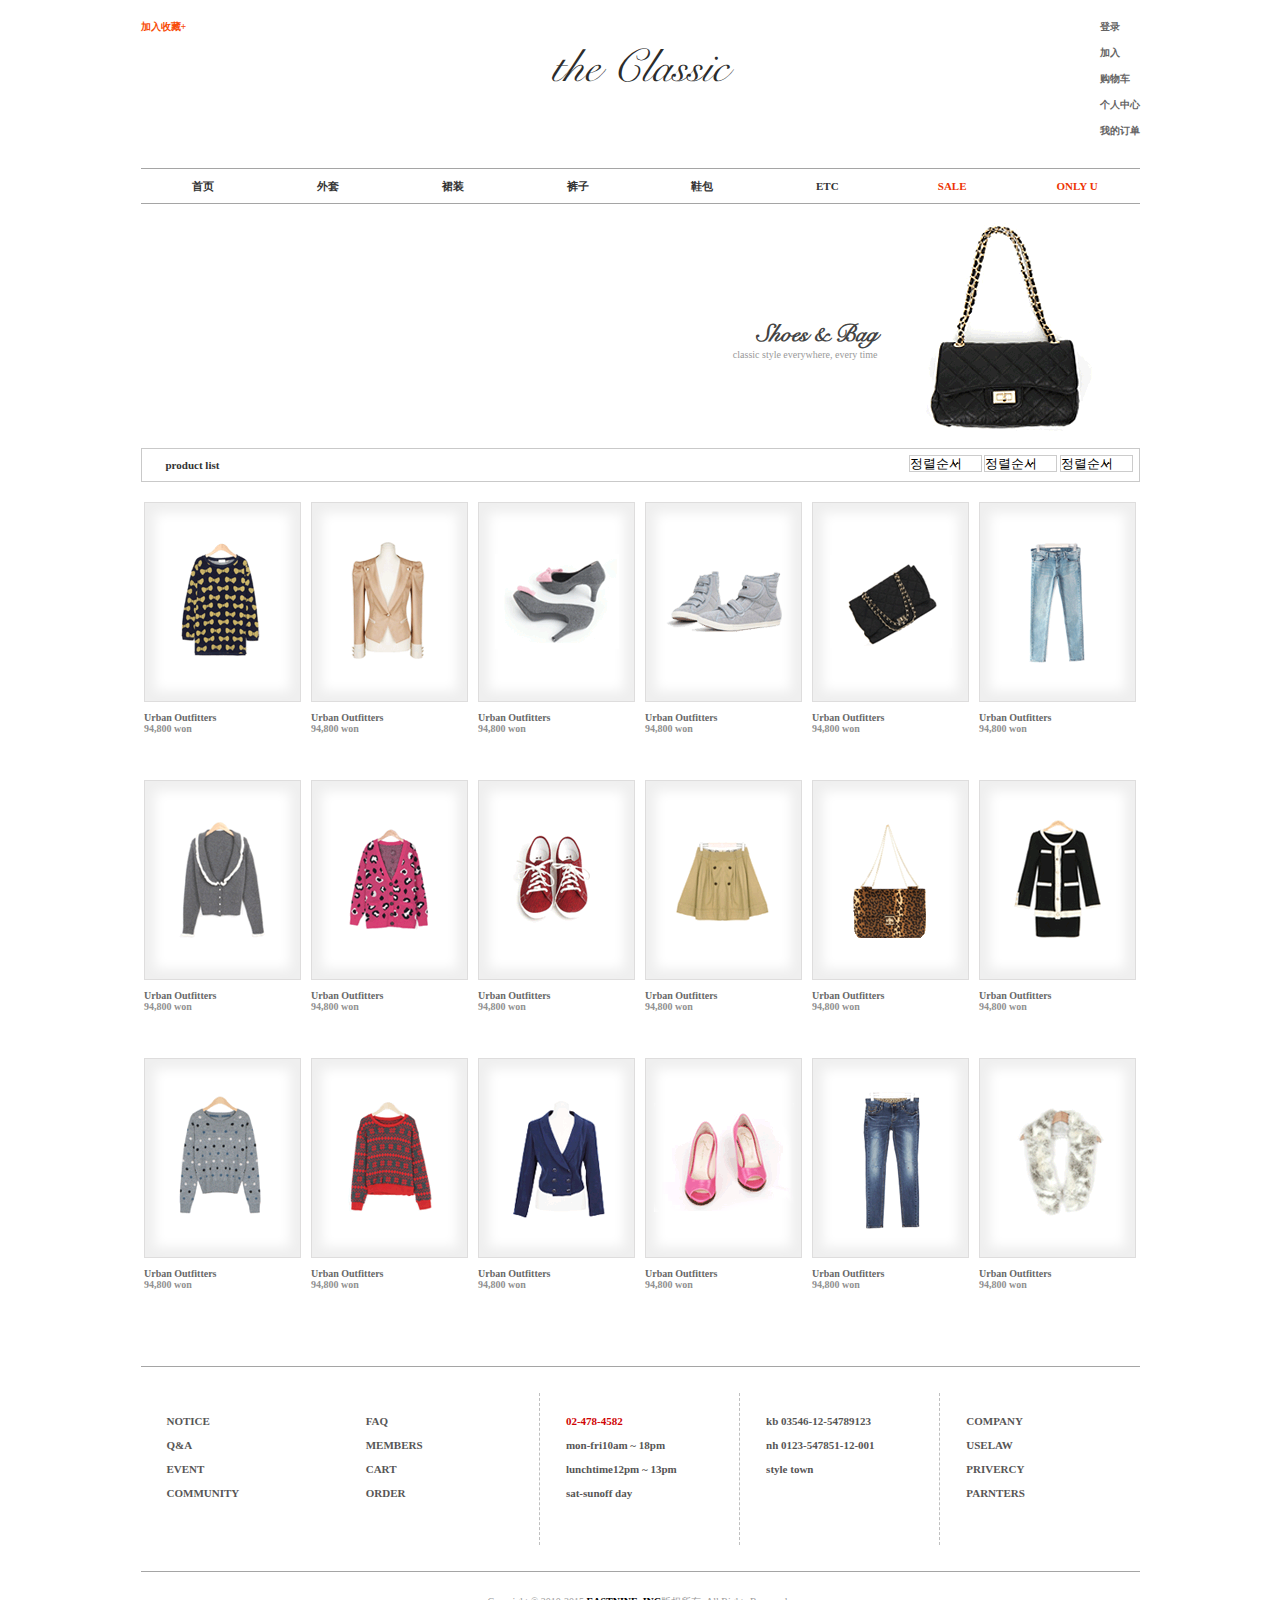
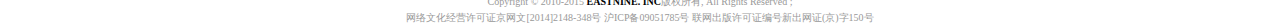
<file: shoes-bag.html>
<!DOCTYPE html>
<html lang="en">
<head>
	<meta charset="UTF-8">
	<title>fashion</title>
	<link rel="stylesheet" href="style/main.css">
	<link rel="stylesheet" href="style/sub.css">
	<script src="js/jquery-1.10.1.min.js"></script>
	<script src="js/main.js"></script>
	<!--[if lt IE 9]>
			<link rel="stylesheet" href="style/for_ie.css">
			<link rel="stylesheet" href="style/for_ie_sub.css">
			<script src="js/DD_belatedPNG_0.0.8a.js"></script>
			<script>
				DD_belatedPNG.fix('*');
			</script>
			<script type="text/javascript" src="js/html5shiv.js"></script>
		<![endif]-->
	
</head>
<body id="sub1">
	<!-- begin header -->
	<header id="header">
		<p class="fl msg">加入收藏+</p>
		<nav class="shopping-nav fr">
					<ul>
						<li>
							<a href="javascript:;">登录</a>
						</li>

						<li>
							<a href="javascript:;">加入</a>
						</li>

						<li>
							<a href="javascript:;">购物车</a>
						</li>

						<li>
							<a href="javascript:;">个人中心</a>
						</li>
							
						<li>
							<a href="javascript:;">我的订单</a>
						</li>
						
					</ul>
				</nav>
		<h1>the Classic</h1>
		<nav class="main-nav">
					<ul>
						<li><a href="javascript:;">首页</a></li>
						<li><a href="javascript:;">外套</a></li>
						<li><a href="javascript:;">裙装</a></li>
						<li><a href="javascript:;">裤子</a></li>
						<li><a href="javascript:;">鞋包</a></li>
						<li><a href="javascript:;">ETC</a></li>
						<li><strong><a href="javascript:;">SALE</a></strong></li>
						<li><strong><a href="javascript:;">ONLY U</a></strong></li>
					</ul>
				</nav>
		<aside class="nav-reveal">
			<div class="intro">
				<h3>Shoes & Bag</h3>
				<p>classic style everywhere, every time</p>
			</div>
				<a href="#"><img src="images/nav/4.png" alt="图片一张"></a>
		</aside>

	</header>
	<!-- end header -->

	<!-- begin article -->
	<article id="container" class="content">
		<header>
			<h2 class="fl">product list</h2>
			<form action="#" class="fr">
				<select name="condition1" class="condition">
					<option value='정렬순서'>정렬순서</option>
					<option value="이미지 보기">이미지 보기</option>
					<option value="">상품수 40개</option>
				</select>
				<select name="condition2" class="condition">
					<option value='정렬순서'>정렬순서</option>
					<option value="이미지 보기">이미지 보기</option>
					<option value="">상품수 40개</option>
				</select>
				<select name="condition3" class="condition">
					<option value='정렬순서'>정렬순서</option>
					<option value="이미지 보기">이미지 보기</option>
					<option value="">상품수 40개</option>
				</select>
			</form>
			<!-- Urban Outfitters 94,800 won  -->
		</header>
			<ul class="products clear">
				<li>
					<div class="cabinet com"><a href="javascript:;"><img src="images/products/1.png" alt=""></a></div>
					<div class="intro">
						<h3>Urban Outfitters</h3>
						<p><strong>94,800 won</strong></p>
					</div>
				</li>
				<li>
					<div class="cabinet com"><a href="javascript:;"><img src="images/products/2.png" alt=""></a></div>
					<div class="intro">
						<h3>Urban Outfitters</h3>
						<p><strong>94,800 won</strong></p>
					</div>
				</li>
				<li>
					<div class="cabinet com"><a href="javascript:;"><img src="images/products/3.png" alt=""></a></div>
					<div class="intro">
						<h3>Urban Outfitters</h3>
						<p><strong>94,800 won</strong></p>
					</div>
				</li>
				<li>
					<div class="cabinet com"><a href="javascript:;"><img src="images/products/4.png" alt=""></a></div>
					<div class="intro">
						<h3>Urban Outfitters</h3>
						<p><strong>94,800 won</strong></p>
					</div>
				</li>
				<li>
					<div class="cabinet com"><a href="javascript:;"><img src="images/products/5.png" alt=""></a></div>
					<div class="intro">
						<h3>Urban Outfitters</h3>
						<p><strong>94,800 won</strong></p>
					</div>
				</li>
				<li>
					<div class="cabinet com"><a href="javascript:;"><img src="images/products/6.png" alt=""></a></div>
					<div class="intro">
						<h3>Urban Outfitters</h3>
						<p><strong>94,800 won</strong></p>
					</div>
				</li>
				<li>
					<div class="cabinet com"><a href="javascript:;"><img src="images/products/7.png" alt=""></a></div>
					<div class="intro">
						<h3>Urban Outfitters</h3>
						<p><strong>94,800 won</strong></p>
					</div>
				</li>
				<li>
					<div class="cabinet com"><a href="javascript:;"><img src="images/products/8.png" alt=""></a></div>
					<div class="intro">
						<h3>Urban Outfitters</h3>
						<p><strong>94,800 won</strong></p>
					</div>
				</li>
				<li>
					<div class="cabinet com"><a href="javascript:;"><img src="images/products/9.png" alt=""></a></div>
					<div class="intro">
						<h3>Urban Outfitters</h3>
						<p><strong>94,800 won</strong></p>
					</div>
				</li>
				<li>
					<div class="cabinet com"><a href="javascript:;"><img src="images/products/10.png" alt=""></a></div>
					<div class="intro">
						<h3>Urban Outfitters</h3>
						<p><strong>94,800 won</strong></p>
					</div>
				</li>
				<li>
					<div class="cabinet com"><a href="javascript:;"><img src="images/products/11.png" alt=""></a></div>
					<div class="intro">
						<h3>Urban Outfitters</h3>
						<p><strong>94,800 won</strong></p>
					</div>
				</li>
				<li>
					<div class="cabinet com"><a href="javascript:;"><img src="images/products/12.png" alt=""></a></div>
					<div class="intro">
						<h3>Urban Outfitters</h3>
						<p><strong>94,800 won</strong></p>
					</div>
				</li>
				<li>
					<div class="cabinet com"><a href="javascript:;"><img src="images/products/13.png" alt=""></a></div>
					<div class="intro">
						<h3>Urban Outfitters</h3>
						<p><strong>94,800 won</strong></p>
					</div>
				</li>
				<li>
					<div class="cabinet com"><a href="javascript:;"><img src="images/products/14.png" alt=""></a></div>
					<div class="intro">
						<h3>Urban Outfitters</h3>
						<p><strong>94,800 won</strong></p>
					</div>
				</li>
				<li>
					<div class="cabinet com"><a href="javascript:;"><img src="images/products/15.png" alt=""></a></div>
					<div class="intro">
						<h3>Urban Outfitters</h3>
						<p><strong>94,800 won</strong></p>
					</div>
				</li>
				<li>
					<div class="cabinet com"><a href="javascript:;"><img src="images/products/16.png" alt=""></a></div>
					<div class="intro">
						<h3>Urban Outfitters</h3>
						<p><strong>94,800 won</strong></p>
					</div>
				</li>
				<li>
					<div class="cabinet com"><a href="javascript:;"><img src="images/products/17.png" alt=""></a></div>
					<div class="intro">
						<h3>Urban Outfitters</h3>
						<p><strong>94,800 won</strong></p>
					</div>
				</li>
				<li>
					<div class="cabinet com"><a href="javascript:;"><img src="images/products/18.png" alt=""></a></div>
					<div class="intro">
						<h3>Urban Outfitters</h3>
						<p><strong>94,800 won</strong></p>
					</div>
				</li>
			</ul>
	</article>
	<!-- end article -->
	<script>
		$(function () {
			$('ul.products li:nth-child(6n)').css('margin-right','0');
		})
	</script>
	
	<!-- begin footer -->
	<footer id="footer">
		
		<div class="service clear">
			<ul class="no-border">
				<li><a href="#">NOTICE</a></li>
				<li><a href="#">Q&ampA</a></li>
				<li><a href="#">EVENT</a></li>
				<li><a href="#">COMMUNITY</a></li>
			</ul>
			<ul class="no-border">
				<li><a href="#">FAQ</a></li>
				<li><a href="#">MEMBERS</a></li>
				<li><a href="#">CART</a></li>
				<li><a href="#">ORDER</a></li>
			</ul>
			<ul>
				<li><a href="javascript:;"><em>02-478-4582</em></a></li>
				<li><a href="javascript:;">mon-fri<span>10am ~ 18pm</span></a></li>
				<li><a href="javascript:;">lunchtime<span>12pm ~ 13pm</span></a></li>
				<li><a href="javascript:;">sat-sun<span>off day</span></a></li>
			</ul>
			<ul>
				<li><a href="javascript:;">kb 03546-12-54789123</a></li>
				<li><a href="javascript:;">nh 0123-547851-12-001</a></li>
				<li><a href="javascript:;">style town</a></li>
			</ul>
			<ul class="wind-up">
				<li><a href="javascript:;">COMPANY</a></li>
				<li><a href="javascript:;">USELAW</a></li>
				<li><a href="javascript:;">PRIVERCY</a></li>
				<li><a href="javascript:;">PARNTERS</a></li>
			</ul>
		</div>
		
		
		<small class="copyright">
			Copyright © 2010-2015 <strong><a href="#">EASTNINE. INC</a></strong>版权所有, All Rights Reserved ; 
		<small>
		</small>
			网络文化经营许可证京网文[2014]2148-348号 沪ICP备09051785号 联网出版许可证编号新出网证(京)字150号
		</small>
	</footer>
	<!-- end footer -->	
</body>
</html>
</file>
<file: style/main.css>
body,div,ul,dl,dt,p,h1,h2,h3,dl,dd,input{
		padding: 0;margin: 0; font-family: "Myriad pro",  Dinbol,  Verdana;
		font-size: 10px;
	}
	li{list-style: none;}
	a{text-decoration:none; color: #000;}
	a img{
		border: none;
	}
	
	@font-face {
	font-family: 'Snell Roundhand Script';
	src: url('fonts/Snell Roundhand Script.eot');
	src: local('☺'), url('../fonts/Snell Roundhand Script.woff') format('woff'), url('fonts/Snell Roundhand Script.ttf') format('truetype'), url('fonts/Snell Roundhand Script.svg') format('svg');
	font-weight: normal;
	font-style: normal;
}

		/*layout*/

	.fl{
		float: left;
	}
	.fr{
		float: right;
	}
	.clear{
		zoom:1;
	}
	.clear:after{
		content: '';
		display: block;
		clear: both;
	}


	#header{
		position: relative;
	}


	#header h1{
		width: 380px;
		margin: 0 auto;
	}
	#header .msg, #header .shopping-nav{
		margin-top: 20px;
	}

	#header .main-nav{
		margin-top: 32px;
		height: 34px;
		border:solid #a5a5a5;
		border-width: 1px 0;
	}
	#header .banner{
		position: relative;
		margin-bottom: 34px;
		height: 382px;
	}
	.main-nav ul{
		margin: 0  auto;
		height: 34px;
		line-height: 34px;
		display: flex;
		flex-flow:row nowrap;
	}
	.main-nav li{
		text-align: center;
		flex:1 1 100%;
		list-style: none;
	}
	

	/*public*/

	.post1{
		position: absolute;
		left: 2px;
		top: 24px;
		width: 334px;
		height: 322px;
		background-color: #FBFBE5;
		-webkit-transform: rotate(-2deg);
		-moz-transform: rotate(-2deg);
		-ms-transform: rotate(-2deg);
		transform: rotate(-2deg);
		-webkit-box-shadow: 1px 1px 5px rgba(0,0,0,.3);
		-ms-box-shadow: 1px 1px 5px rgba(0,0,0,.3);
		-moz-box-shadow: 1px 1px 5px rgba(0,0,0,.3);
		box-shadow: 1px 1px 5px rgba(0,0,0, .3);
	}
	.post1:before{
		content:"";
		display: block;
		width: 0;
		height: 0;
		border-style:solid;
		border-color: #C0C0BC transparent transparent #C0C0BC;
		border-width: 32px 40px;
		opacity: .1;
		filter: alpha(opacity=10);
	}
	.post1:after{
		content:"";
		display: block;
		position: absolute;
		top: -17px;
		left: 113px;
		width: 91px;
		height: 30px;
		background-color: #BFE4A1;
		opacity: .3;
		filter: alpha(opacity=30);
		-webkit-transform: rotate(7deg);
		-moz-transform: rotate(7deg);
		-ms-transform: rotate(7deg);
		transform: rotate(7deg);
		-webkit-box-shadow: 1px 1px 1px rgba(0,0,0, .66);
		-ms-box-shadow: 1px 1px 1px rgba(0,0,0,.66);
		-moz-box-shadow: 1px 1px 1px rgba(0,0,0,.66);
		box-shadow: 1px 1px 1px rgba(0,0,0, .66);
	}
	.post2{
		position: absolute;
		left: 310px;
		top: 56px;
		width: 352px;
		height: 330px;
		background-color: #FFFEF5;
		-webkit-transform: rotate(3deg);
		-moz-transform: rotate(3deg);
		-ms-transform: rotate(3deg);
		transform: rotate(3deg);
		-webkit-box-shadow: 1px 1px 5px rgba(0,0,0, .30);
		-ms-box-shadow: 1px 1px 5px rgba(0,0,0,.30);
		-moz-box-shadow: 1px 1px 5px rgba(0,0,0,.30);
		box-shadow: 1px 1px 5px rgba(0,0,0, .30);
	}
	.post2:before{
		content:"";
		display: block;
		width: 0;
		height: 0;
		border-style:solid;
		border-color: #BEBEBD transparent transparent #BEBEBD;
		border-width: 25px 63px;
		opacity: .12;
		filter: alpha(opacity=12);
	}
	.post2:after{
		content:"";
		display: block;
		position: absolute;
		top: -17px;
		left: 113px;
		width: 123px;
		height: 30px;
		background-color: #BFE4A1;
		opacity: .3;
		filter: alpha(opacity=30);
		-webkit-transform: rotate(-5deg);
		-moz-transform: rotate(-5deg);
		-ms-transform: rotate(-5deg);
		transform: rotate(-5deg);
		-webkit-box-shadow: 1px 1px 5px rgba(0,0,0, .66);
		-ms-box-shadow: 1px 1px 5px rgba(0,0,0,.66);
		-moz-box-shadow: 1px 1px 5px rgba(0,0,0,.66);
		box-shadow: 1px 1px 5px rgba(0,0,0, .66);
	}
	.post3{
		position: absolute;
		left: 666px;
		top: 36px;
		width: 334px;
		height: 310px;
		background-color: #FCFDEC;
		-webkit-transform: rotate(-1deg);
		-moz-transform: rotate(-1deg);
		-ms-transform: rotate(-1deg);
		transform: rotate(-1deg);
		-webkit-box-shadow: 1px 1px 5px rgba(0,0,0, .30);
		-ms-box-shadow: 1px 1px 5px rgba(0,0,0,.30);
		-moz-box-shadow: 1px 1px 5px rgba(0,0,0,.30);
		box-shadow: 1px 1px 5px rgba(0,0,0, .30);
	}
	.post3:before{
		content:"";
		display: block;
		width: 0;
		height: 0;
		border-style:solid;
		border-color: #C0C0BC transparent transparent #C0C0BC;
		border-width: 40px 42px;
		opacity: .1;
		filter: alpha(opacity=10);
	}
	.post3:after{
		content:"";
		display: block;
		position: absolute;
		top: -17px;
		left: 113px;
		width: 91px;
		height: 28px;
		background-color: #BFE4A1;
		opacity: .3;
		filter: alpha(opacity=30);
		-webkit-transform: rotate(-1deg);
		-moz-transform: rotate(-1deg);
		-ms-transform: rotate(-1deg);
		transform: rotate(-1deg);
		-webkit-box-shadow: 1px 1px 5px rgba(0,0,0, .66); 
		-ms-box-shadow: 1px 1px 5px rgba(0,0,0,.66);
		-moz-box-shadow: 1px 1px 5px rgba(0,0,0,.66);
		box-shadow: 1px 1px 5px rgba(0,0,0, .66);

	}


	.corner{
		position: absolute;
		right: -10px;
		bottom: -10px;
		width: 0;
		height: 0;
		background-image:-webkit-linear-gradient(135deg,#EAEBDA,#F8FAEB 20%, #fffffa 35%, #F5F6E4 50%,#fff 50%,#fff);
		background-image:-moz-linear-gradient(135deg,#EAEBDA,#F8FAEB 20%, #fffffa 35%, #F5F6E4 50%,#fff 50%,#fff);
		background-image:-ms-linear-gradient(135deg,#EAEBDA,#F8FAEB 20%, #fffffa 35%, #F5F6E4 50%,#fff 50%,#fff);
		background-image:linear-gradient(135deg,#EAEBDA,#F8FAEB 20%, #fffffa 35%, #F5F6E4 50%,#fff 50%,#fff);
		/*background-image:linear-gradient(45deg,#d7d7d7,#e2e2e2 20%, #ffffff 35%, #d5d5d5 50%,#555555 50%,#555555);*/
		border-top-left-radius: 90px 10px;
		border-top-right-radius: 100px 6px;
		border-bottom-left-radius: 6px 100px;
		-webkit-box-shadow:-8px -6px 6px rgba(0,0,0,.2);
		-moz-box-shadow:-8px -6px 6px rgba(0,0,0,.2);
		-ms-box-shadow:-8px -6px 6px rgba(0,0,0,.2);
		box-shadow:-8px -6px 6px rgba(0,0,0,.2);
	}

	.cabinet{
		width: 155px;
		height: 198px;
		border: 1px solid #dedddd;
		-webkit-box-shadow: inset 0  0 12px 10px #EFEFEF;
		-ms-box-shadow: inset 0  0 12px 10px #EFEFEF;
		-moz-box-shadow: inset 0  0 12px 10px #EFEFEF;
		box-shadow: inset 0  0 12px 10px #EFEFEF;
	}

	.com{
		display: table-cell;
		vertical-align: middle;
		text-align: center;
	}

	/*detail*/

	#header h1{
		padding:40px 0;
		text-align: center;
		font: 46px snell Roundhand Script;
		color: #2C2C2B;
	}

	#header .msg{
		font-weight: bold;
		font-size: 10px;
		color: #F84C08;
	}

	#header .shopping-nav a{
		font-weight: bold;
		color: #656464;
	}
	#header .shopping-nav li{
		margin-bottom: 12px;
	}


	#header .main-nav li strong a{
		color: #ED3503;
	}
	#header .main-nav li strong a:hover{
		text-shadow:#ed3503 5px 10px 2px;
	}

	#header .main-nav  a{
		display: block;
		font-size: 11px;
		font-weight: bold;
		color: #333;
		-webkit-transition: all 0.2s ease-out;
		-moz-transition: all 0.2s ease-out;
		-ms-transition: all 0.2s ease-out;
		transition: transform 0.2s ease-out;
	}
	#header .main-nav  a:hover{
		display: block;
		text-shadow:#333 5px 10px 2px;
		-webkit-transform: scale(1.3);
		-moz-transform: scale(1.3);
		-ms-transform: scale(1.3);
		transform: scale(1.3);
	}
	#header .main-nav  a.actived{
		transform: rotate(45deg);
	}

	#header .shopping-nav a:hover{
		color: #660000;
		text-decoration: underline;
	}

	#header .post{
		text-align: center;
	}

	#header .post img{
		position: absolute;
		right: 40px;
		top: 60px;
	}
	#header .post .intro{
		position: absolute;
		top: 100px;
		left: 24px;
		text-align: left;
	}
	#header .post .intro h3, #header .post .intro p{
		display: block;
	}
	#header .post .intro h3{
		margin-bottom: 10px;
	}
	#header .post .intro p{
		white-space: pre-line;
	}


	#header .post ul li{
		display: none;
	}

	#header .post2 .intro{
		top: 246px;
		left: 66px;	
	}
	#header .post2 .intro h3, #header .post2 .intro p{
		display: inline-block;
	}
	#header .post2 .intro h3{
		vertical-align: top;
		margin-right: 16px;
		font-weight: bold;
	}

	#main .content{
		margin-top: 30px;
	}
	#main .content{
		display:-webkit-flex;
		display:-moz-flex;	
		display:flex;
		flex-flow:row wrap;
		justify-content:space-between;
	}
	#main .content section ul{
		-webkit-column-count:3;
		-moz-column-count:3;
		column-count:3;
	}
	
	#main .content section ul li{
		margin-bottom:5px;
	}
	#main .content section h2{
		font: 25px snell Roundhand Script;
		font-weight: bold;
		color: #2C2C2B;
	}
	#main .content section h2 a{
		margin-left: 26px;
	}
	#main .content section h2 a:hover{
			color: #8C8C88;
			text-decoration: underline;
	}
	
	#footer .service{
		display:-webkit-flex;
		display:-moz-flex;				
		display:flex;
		-webkit-flex-flow: row nowrap;
		-moz-flex-flow: row nowrap;
		flex-flow: row nowrap;
		margin-top: 30px;
		padding: 26px 0 26px 0;
		border: solid #A5A5A5;
		border-width: 1px 0;
	}
	#footer ul{
		height: 130px;
		padding: 22px 26px 0;
		background: url(../images/fash-icons.gif) px -62px no-repeat;
		border: 0 dashed #bfbfbf;
		border-left-width:1px;
	}
	#footer li{
		margin-bottom: 12px;
	}
	#footer li a{
		font-size: 11px;
		font-weight: bold;
		color: #575656;
	}

	#footer li a:hover{
		text-decoration: underline;
		color: #D00404;
	}

	#footer li em{
		color: #D00404;
		font-style: normal;
	}
	#footer .no-border{
		border-left-width: 0;
	}
	#footer small{
		display: block;
		text-align: center;
		font:100%/1.6 Myriad Pro;
		color: #999999;
	}
	#footer .copyright{
		margin-top: 22px;
	}
				


				/*media*/

	@media (min-width:990px){
		#header,#container,#footer{
			width: 999px;
			padding: 0 10px;
			margin: 0 auto;
		}
		#footer ul{
			flex: 1 1 100%;
		}
	}

	@media (min-width:768px) and (max-width:990px){
		#header,#container,#footer{
			width: 768px;
			padding: 0 10px;
			margin: 0 auto;
		}
		#header .banner{
			display:none;
		}
		.main-nav ul{
			margin: 0  auto;
			height: 20px;
			display: flex;
			flex-flow:row nowrap;
		}
		.main-nav li{
			text-align: center;
			flex:1 1 50%;
		}
		#main .content{
			justify-content:center;
		}
		#footer ul{
			flex: 1 1 100%;
		}
	}	

	@media (min-width:480px) and (max-width:768px){
		#header,#container,#footer{
			width: 480px;
			padding: 0 10px;
			margin: 0 auto;
		}
		#header .banner{
			display:none;
		}
		#main .content{
			justify-content:center;
		}
		#footer .service{
			-webkit-flex-flow: column wrap;
			align-items:center;

		}
		#footer .service ul{
			border-width: 0 0 1px 0;
		}

	}
</file>
<file: style/for_ie_sub.css>
@charset "utf-8";

	/*page 1 shoes & bag*/

#header .nav-reveal{
	height: 244px;
	position: relative;
}
#header .nav-reveal .intro{
	position: absolute;
	top: 116px;
	right: 262px;
	text-align:right;
}
#header .nav-reveal .intro h3{
	font:24px monospace;
	font-weight: bold;
	color: #444343;
}

#header .nav-reveal .intro p{
	color: #999999;
}
#header .nav-reveal img{
	position: absolute;
	top: 6px;
	right: 36px;
}


#main .content li a{
	display: block;
	position: relative;
	top: 50%;
}
#main .content li a img{
	position: relative;
	top: -50%;
}
#footer ul{
	width: 150px;

}

#sub1 .content li a{
	position: relative;
	top: 50%;
}
#sub1 .content li a img{
	position: relative;
	top: -50%;
}

#sub1 .content header {
	margin-bottom: 20px;
	height: 32px;
	border: 1px solid #c9c9c9;
}
#sub1 .content header h2{
	margin-left: 24px;
	text-align: center;
	line-height: 32px;
	font-size: 11px;
	font-weight: bold;
	color: #333333;
}
#sub1 .content header form{
	margin-right: 6px;
}
#sub1 .content header .condition{
	margin-top: 6px;
	height: 17px;
	border: 1px solid #cccccc;
	border-radius: 0;
	background: url(../images/fash-icons.gif) 43px -49px no-repeat;
	-webkit-appearance: none;
}
#sub1 .content  li{float: left;display: inline;margin-right: 10px;margin-bottom: 46px;}

#sub1 .content .products .intro{
	margin-top: 10px;
}
#sub1 .content  li h3{
	color: #686868;
}
#sub1 .content li  p{
	color: #919191;
}


					/*second page*/


#sub2 .content header{
	height: 414px;
	position: relative;
	border: 0 solid #a5a5a5;
	border-bottom-width: 1px;
	padding-bottom: 80px;
}
#sub2 .content header .post2{
	position: absolute;
	top: 50px;
	left: 102px;
	background: url(../images/for_ie/buy_bg.png) 0 0 no-repeat;
}
#sub2 .content header .post2 img{
	position: absolute;
	left: 36px;
	top: 66px;
}
#sub2 .content header .specification{
	text-align:left;
	width: 366px;
	position: absolute;
	top: 76px;
	right:76px;
}
#sub2 .content header .specification ul{
	padding: 20px 0;
	border: 1px dashed #999999;
	border-width: 1px 0;
}
#sub2 .content header .specification dl{
	width: 260px;
	height: 22px;
}
#sub2 .content header .specification dt{
	float: left;
	width: 30px;
	font:10px verdana;
	color: #999999;
}

#sub2 .content header .specification dd{
	padding-left: 42px;
	float: left;
	font:9px verdana;
}
#sub2 .content header .specification dd input{
	width: 32px;	
}
#sub2 .content header .specification h3{
	margin-bottom: 10px;
	font: 14px verdana;
	color: #499E94;
}

#sub2 .content header footer{
	margin-top: 24px;
}
#sub2 .content header footer a{
	display: inline-block;
	width: 114px;
	padding: 14px 0;
	border: 1px solid #D9D1D1;
	text-align: center;
	font:18px monospace;
}
#sub2 .content header footer a:hover{
	border: 1px solid #333333;
	color: #2C2C2B;
	font-weight: bold;
}

#sub2 .content .detail-view{
	width: 380px;
	margin: 0 auto;
	text-align: center;
}
#sub2 .content .detail-view section{
	margin-bottom: 36px;
	width: 192px;
	padding: 40px 0;
	margin: 0 auto;
}
#sub2 .content .detail-view h2{
	font:24px monospace;
	font-weight: bold;
}
#sub2 .content .detail-view p{
	font-size: 9px;
	font-style: bold;
	color: #838282;
}

			//third page



#sub3 .nav-reveal .intro {
	height: 50;
	right: 360px;
	text-align: left;
}
#sub3 .nav-reveal .intro h3, #sub4 .nav-reveal .intro h3{
	vertical-align: middle;
	margin-right: 10px;
	font-size: 16px;
}
#sub3 .nav-reveal .intro h3, #sub3 .nav-reveal .intro p,#sub4 .nav-reveal .intro h3, #sub4 .nav-reveal .intro p{
	display: inline-block;
}
#sub3 table{
	text-align: center;
	font:11px helvetica;
	border-collapse: collapse;
}
#sub3 thead th{
	height: 33px;
	font:10px monospace;
	color: #656565;
	border: solid #7D7D7D;
	border-width: 1px 0;
}
#sub3 thead th{
	width: 60px;
}
#sub3 tbody tr{
	height: 80px;
}

#sub3 tbody th{
	text-align: left;
	padding-left:20px;
	width: 500px;
	font-size: 12px;
}

#sub3 th[scope='col']:nth-child(2){
	text-align: left;
	padding-left:20px;
	width: 500px;
	font-size: 12px;
}
#sub3 tbody input[type="checkbox"]{
	width: 13px;
	height: 13px;
	background: url(../images/fash-icons.gif) -14px -36px no-repeat;
	-webkit-appearance: none;

}

#sub3 tfoot{
	background-color: #F3F3F3;
}

#sub3 tfoot td{
	text-align: left;
	padding-left: 25px;
}
#sub3 tfoot td~td{
	text-align: right;
	padding-right: 25px;
}
#sub3 tfoot strong{
	color: #E90505;	
	font-size: 12px;
}#sub3 tfoot tr{
	height: 38px;
}

#sub3 .content .determine{
	width: 341px;
	margin: 16px auto 0;
}
#sub3 .content .determine a{
	margin-right: 1px;
	width: 108px;
	padding: 16px 0;
	display: inline-block;
	text-align: center;
	border: 1px solid #BEBEBE;
	font-size: 11px;
	font-weight: bold;
	color: #333333;
}
#sub3 .content .determine a:hover{
	-webkit-transform: scale(1.1);
	-moz-transform: scale(1.1);
	-ms-transform: scale(1.1);
	transform: scale(1.1);
	border: 1px solid #717171;
	color: #ff0000;
}

		/*page 4*/

#sub4 table{
	width: 979px;
	border-collapse:collapse;
}
#sub4 .nav-reveal .intro{
	top: 110px;
	right: 370px;
}
#sub4 .nav-reveal img{
	top: 38px;
	right: 60px;
}
#sub4 th{
	text-align: left;
	font-size: 10px;
	color: #444343;
	border: solid #7D7D7D;
	border-width: 1px 0;
}
#sub4 tr{
	height: 32px;
	font-size: 12px;
	color: #333333;
}
#sub4 td{
	border-bottom: 1px solid #E0E0E0;
}
#sub4 td:nth-child(2),td:nth-child(2)+td{
	font-size: 11px;
	color: #8B8988;
}

#sub4 .desire{
	float: right;
	margin-top: 12px;
	font-size: 11px;
	text-shadow: #999999 1px -1px 1px;
}
#sub4 .desire a{
	float: left;
	display: inline;
	margin-right: 1px;
	padding: 8px 0;
	text-align: center;
	width: 82px;
	/*height: 27px;*/
	border: 1px solid #7F7F7F;
}
#sub4 .desire a:hover{
	background-color: #454545;
	border: 1px solid #141414;
	color: #ffffff;
}

#sub5 .nav-reveal .intro h3, #sub5 .nav-reveal .intro p{
	display: inline;
}

#sub5 .nav-reveal .intro h3{
	margin-right: 12px;
}
#sub5 .nav-reveal{
	height: 214px;
}
#sub5 .nav-reveal img{
	top: 0;
	right: 0;
}

#sub5 .user-support{
	border: solid #7D7D7D;
	border-width: 1px 0;
}
#sub5 .user-support aside{
	width: 484px;
	height: 275px;
	padding-top: 50px;
}
#sub5 .user-support .login{
	float: left;
	border-right: 1px solid #7D7D7D;	
}
#sub5 .user-support section{
	width: 302px;
	margin:0 auto;
} 

#sub5 .user-support h1{
	margin-bottom: 38px;
	text-align: center;
	font-size: 20px;
	color: #272727;
}

#sub5 form{
	height: 52px;
}

#sub5 .login-help{
	margin-top: 12px;
	height: 46px;
}
#sub5 .text-box{
	width: 213px;
}
#sub5 .text-box .outer-bg{
	text-align: right;
	background-color: #f1f1f1;
}
#sub5 .text-box .outer-bg label{
	width:25px;
	display: inline-block;
	text-align: left;
	font-weight: bold;
}
#sub5 .text-box input{
	width: 176px;
	height: 25px;
	border: none;
	outline:none;
	background:transparent;
}
#sub5 .login-help li{
	padding-left: 12px;
	background: url(../images/fash-icons.gif) -37px 0 no-repeat;
}
#sub5 .login-help li a{
	display: block;
	height: 2em;
	line-height: 2em;
	font-size:11px;
	color: #333333;
}
#sub5 .login-help .btn a{
	display: block;
	text-align: center;
	width: 90px;
	height: 19px;
	line-height: 19px;
	border: 1px solid #bbb;
	font-weight: bold;
	color: #656565;
}

#sub5 .login-help .btn a:hover{
	box-shadow: #ddd 1px 1px 1px 1px;
	text-shadow: #656565 1px 1px 1px;
}


#sub5 .register{
	float: right;
}
#sub5 .register .text-box .outer-bg  label{
	width: 82px;
	text-align: left;
}
#sub5  .register input{
	width: 122px;
}



#sub5 article form input.submit{
	float: right;
	border: 1px solid #6e6e6e;
	background-color: #fff;
	width: 85px;
	height: 53px;
	font-size: 11px;
	font-weight: bold;
	color: #333333;
}

#sub5  .register input.submit{
	width: 83px;
	height: 79px;
}
#sub5 .text-box .sec_outer{
	margin-top: 4px;
}
#sub5 .register .text-box .outer-bg  label{
	width: 86px;
}
#sub5  .text-box .outer-bg {
	padding: 8px 0;
}
#sub5  .text-box .outer-bg input{
	height: 15px;
}
#sub5 .login-help .btn a{
	margin-bottom: 3px;
}
</file>
<file: style/sub.css>
@charset "utf-8";


	/*page 1 shoes-bag*/
#header .nav-reveal{
	height: 244px;
	position: relative;
}
#header .nav-reveal .intro{
	position: absolute;
	top: 116px;
	right: 262px;
	text-align:right;
}
#header .nav-reveal .intro h3{
	font:24px snell Roundhand Script;
	font-weight: bold;
	color: #444343; 
}

#header .nav-reveal .intro p{
	color: #999999;
}
#header .nav-reveal img{
	position: absolute;
	top: 6px;
	right: 36px;
}

#sub1 .content header {
	margin-bottom: 20px;
	height: 32px;
	border: 1px solid #c9c9c9;
}
#sub1 .content header h2{
	margin-left: 24px;
	text-align: center;
	line-height: 32px;
	font-size: 11px;
	font-weight: bold;
	color: #333333;
}
#sub1 .content header form{
	margin-right: 6px;
}
#sub1 .content header .condition{
	margin-top: 6px;
	height: 17px;
	border: 1px solid #cccccc;
	border-radius: 0;
	background: url(../images/fash-icons.gif) 43px -49px no-repeat;
	-webkit-appearance: none;
}

#sub1 .content ul{
	display:-webkit-flex;
	display:-moz-flex;	
	display:flex;
	flex-flow:row wrap;
	justify-content: center;
}
#sub1 .content ul li{
	margin-right: 5px;
	margin: 0 10px 46px 0;
}
#sub1 .content .products .intro{
	margin-top: 10px;
}
#sub1 .content  li h3{
	color: #686868;
}
#sub1 .content li  p{
	color: #919191;
}


	/*page2  buy*/

#sub2 .content header{
	height: 414px;
	position: relative;
	border: 0 solid #a5a5a5;
	border-bottom-width: 1px;
}
#sub2 .content header .post2{
	top: 50px;
	left: 102px;
	background-color: #fff;
	text-align: center;
	vertical-align: middle;
}
#sub2 .content header .specification{
	margin-top: 74px;
	text-align:left;
	width: 366px;
}
#sub2 .content header .specification ul{
	padding: 20px 0;
	border: 1px dashed #999999;
	border-width: 1px 0;
}
#sub2 .content header .specification dl{
	width: 260px;
	height: 22px;
}
#sub2 .content header .specification dt{
	float: left;
	width: 30px;
	font:10px verdana;
	color: #999999;
}

#sub2 .content header .specification dd{
	padding-left: 42px;
	float: left;
	font:9px verdana;
}
#sub2 .content header .specification dd input{
	width: 32px;	
}
#sub2 .content header .specification h3{
	margin-bottom: 10px;
	font: 14px verdana;
	color: #499E94;
}

#sub2 .content header footer{
	margin-top: 24px;
}
#sub2 .content header footer a{
	display: inline-block;
	width: 114px;
	padding: 14px 0;
	border: 1px solid #D9D1D1;
	text-align: center;
	font:18px snell Roundhand;
}
#sub2 .content header footer a:hover{
	border: 1px solid #333333;
	color: #2C2C2B;
	font-weight: bold;
}

#sub2 .content .detail-view{
	width: 380px;
	margin: 0 auto;
	text-align: center;
}
#sub2 .content .detail-view section{
	margin-bottom: 36px;
	width: 192px;
	padding: 40px 0;
	margin: 0 auto;
}
#sub2 .content .detail-view h2{
	font:24px snell Roundhand;
	font-weight: bold;
}
#sub2 .content .detail-view p{
	font-size: 9px;
	font-style: bold;
	color: #838282;
}

			//third page  sale

#sub3 .nav-reveal .intro {
	height: 50;
	right: 360px;
	text-align: left;
}
#sub3 .nav-reveal .intro h3, #sub4 .nav-reveal .intro h3{
	vertical-align: middle;
	margin-right: 10px;
	font-size: 16px;
}
#sub3 .nav-reveal .intro h3, #sub3 .nav-reveal .intro p,#sub4 .nav-reveal .intro h3, #sub4 .nav-reveal .intro p{
	display: inline-block;
}
#sub3 table{
	text-align: center;
	font:11px helvetica;
	border-collapse: collapse;
}
#sub3 thead th{
	height: 33px;
	font:10px monospace;
	color: #656565;
	border: solid #7D7D7D;
	border-width: 1px 0;
}
#sub3 thead th{
	width: 60px;
}
#sub3 tbody tr{
	height: 80px;
}
#sub3 th[scope='col']:nth-child(2){
	text-align: left;
	padding-left:20px;
	width: 500px;
	font-size: 12px;
}
#sub3 tbody input[type="checkbox"]{
	width: 13px;
	height: 13px;
	background: url(../images/fash-icons.gif) -14px -36px no-repeat;
	-webkit-appearance: none;

}
#sub3 tfoot{
	background-color: #F3F3F3;
}
#sub3 tfoot td{
	text-align: left;
	padding-left: 25px;
}
#sub3 tfoot td~td{
	text-align: right;
	padding-right: 25px;
}
#sub3 tfoot strong{
	color: #E90505;	
	font-size: 12px;
}#sub3 tfoot tr{
	height: 38px;
}

#sub3 .content .determine{
	width: 341px;
	margin: 16px auto 0;
}
#sub3 .content .determine a{
	margin-right: 1px;
	width: 108px;
	padding: 16px 0;
	display: inline-block;
	text-align: center;
	border: 1px solid #BEBEBE;
	font-size: 11px;
	font-weight: bold;
	color: #333333;
}
#sub3 .content .determine a:hover{
	-webkit-transform: scale(1.1);
	-moz-transform: scale(1.1);
	-ms-transform: scale(1.1);
	transform: scale(1.1);
	border: 1px solid #717171;
	color: #ff0000;
}

	/*page4  event*/

#sub4 table{
	width: 100%;
	border-collapse:collapse;
}
#sub4 .nav-reveal .intro{
	top: 110px;
	right: 370px;
}
#sub4 .nav-reveal img{
	top: 38px;
	right: 60px;
}
#sub4 th{
	text-align: left;
	font-size: 10px;
	color: #444343;
	border: solid #7D7D7D;
	border-width: 1px 0;
}
#sub4 tr{
	height: 32px;
	font-size: 12px;
	color: #333333;
}
#sub4 td{
	border-bottom: 1px solid #E0E0E0;
}
#sub4 td:nth-child(2),td:nth-child(2)+td{
	font-size: 11px;
	color: #8B8988;
}

#sub4 .desire{
	float: right;
	margin-top: 12px;
	font-size: 11px;
	text-shadow: #999999 1px -1px 1px;
}
#sub4 .desire a{
	float: left;
	display: inline;
	margin-right: 1px;
	padding: 8px 0;
	text-align: center;
	width: 82px;
	/*height: 27px;*/
	border: 1px solid #7F7F7F;
}
#sub4 .desire a:hover{
	background-color: #454545;
	border: 1px solid #141414;
	color: #ffffff;
}


	/*page 5 member*/

#sub5 .nav-reveal .intro h3, #sub5 .nav-reveal .intro p{
	display: inline;
}

#sub5 .nav-reveal .intro h3{
	margin-right: 12px;
}
#sub5 .nav-reveal{
	height: 214px;
}
#sub5 .nav-reveal img{
	top: 0;
	right: 0;
}

#sub5 .user-support{
	display: flex;
	flex-flow:row nowrap;
	border: solid #7D7D7D;
	border-width: 1px 0;
}
#sub5 .user-support aside{
	flex: 1 1 100%;
	height: 275px;
	padding-top: 50px;
}
#sub5 .user-support .login{
	border-right: 1px solid #7D7D7D;	
}
#sub5 .user-support section{
	width: 302px;
	margin:0 auto;
} 

#sub5 .user-support h1{
	margin-bottom: 38px;
	text-align: center;
	font-size: 20px;
	color: #272727;
}

#sub5 form{
	height: 52px;
}

#sub5 .login-help{
	margin-top: 12px;
	height: 46px;
}
#sub5 article form input[type="submit"]{
	float: right;
	border: 1px solid #6e6e6e;
	background-color: #fff;
	width: 85px;
	height: 53px;
	font-size: 11px;
	font-weight: bold;
	color: #333333;
}
#sub5 article form input[type="submit"]:hover{
	background-color: #6e6e6e;
	color: #fff;
}
#sub5 .text-box{
	width: 213px;
}
#sub5 .text-box .outer-bg{
	text-align: right;
	background-color: #f1f1f1;
}
#sub5 .text-box .outer-bg+.outer-bg{
	margin-top: 4px;
}
#sub5 .text-box .outer-bg label{
	width:25px;
	display: inline-block;
	text-align: left;
	font-weight: bold;
}
#sub5 .text-box input{
	width: 176px;
	height: 25px;
	border: none;
	outline:none;
	background:transparent;
}
#sub5 .login-help li{
	padding-left: 12px;
	background: url(../images/fash-icons.gif) -37px 0 no-repeat;
}
#sub5 .login-help li a{
	display: block;
	height: 2em;
	line-height: 2em;
	font-size:11px;
	color: #333333;
}
#sub5 .login-help .btn a{
	display: block;
	text-align: center;
	width: 90px;
	height: 19px;
	line-height: 19px;
	border: 1px solid #bbb;
	font-weight: bold;
	color: #656565;
}
#sub5 .login-help .btn a~a{
	margin-top: 3px;
}
#sub5 .login-help .btn a:hover{
	box-shadow: #ddd 1px 1px 1px 1px;
	text-shadow: #656565 1px 1px 1px;
}

#sub5 .register .text-box .outer-bg  label{
	width: 82px;
	text-align: left;
}
#sub5  .register input{
	width: 122px;
}
#sub5  .register input[type="submit"]{
	width: 83px;
	height: 79px;
}


	/*media*/

@media (min-width:990px){

}

@media (min-width:768px) and (max-width:990px){
	#sub2 .content .post2{
		transform: scale(0.6);
	}

	#sub5 .user-support{
		flex-wrap: wrap;
	}
	#sub5 .user-support  .login{
		border: solid #7D7D7D;
		border-width: 0 0 1px 0;
	}
	
}	
@media (min-width:480px) and (max-width:768px){
	#sub2 .content .post2{
		display: none;
	}
	#sub5 .user-support{
		flex-wrap: wrap;
	}
	#sub5 .user-support  .login{
		border: solid #7D7D7D;
		border-width: 0 0 1px 0;
	}

}
</file>
<file: style/for_ie.css>
@charset "utf-8";

/*reset*/
body,div,ul,dl,dt,p,h1,h2,h3,dl,dd,input{
	padding: 0;margin: 0; font-family: Verdana, "Microsoft Yahei", courier;
	font-size: 10px;
}
li{list-style: none;}
a{text-decoration:none; color: #000;}
a img{
	border: none;
}

/*end reset*/


/*layout*/

#header,#container,#footer{
	width: 999px;
	padding: 0 10px;
	margin: 0 auto;
}

.fl{
	float: left;
}
.fr{
	float: right;
}
.clear{
	zoom:1;
}
.clear:after{
	content: '';
	display: block;
	clear: both;
}

#header{
	position: relative;
}


#header h1{
	/*width: 380px;*/
	width: 194px;
	margin: 0 auto;
}
#header .msg, #header .shopping-nav{
	margin-top: 20px;
}

#header .shopping-nav a:hover{
	color: #660000;
	text-decoration: underline;
}

#header .banner{
	position: relative;
	margin-bottom: 34px;
	height: 382px;
	/*height: 361px;*/
}
#header .banner .post{
	background-color: transparent;
}

#header .main-nav{
	margin-top: 32px;
	height: 34px;
	border:solid #a5a5a5;
	border-width: 1px 0;
}
#main .content{
	margin-top: 30px;
}
#main .content .section1{
	float: left;
}
#main .content .section2{
	float: right;
}

#main .content section{
	width: 480px;
	height: 447px;
}
#main .content section li{
	float: left;
	display: inline;
	margin: 0 3px 5px 0;	
}
/*.com{
	display: table-cell;
	vertical-align: middle;
	text-align: center;
}*/

#main .content .layer1{
	margin-bottom: 68px;
}

#main .content section .no-margin-right{
	margin-right: 0;
}

#footer ul{
	float: left;
}

/*public*/

.content .cabinet{
	background: url(../images/for_ie/closing_bg.png) 0 0 no-repeat;
}


/*detail*/

#header h1{
	/*padding:40px 0;*/
	/*margin: 40px 0;*/
	margin-top: 40px;
	height: 33px;
	/*text-align: center;*/
	text-indent: -1000px;
	background: url(../images/for_ie/logo.gif) 0 0 no-repeat;
/*	font: 46px snell Roundhand;
	color: #2C2C2B;*/
}

#header .msg{
	font-weight: bold;
	font-size: 10px;
	color: #F84C08;
}

#header .shopping-nav a{
	font-weight: bold;
	color: #656464;
}
#header .shopping-nav li{
	margin-bottom: 12px;
}

#header .main-nav li{
	float: left; 
	display: inline;
	padding: 11px 0;
}

#header .banner{
	background: url(../images/for_ie/banner_bg.gif) 0 0 no-repeat;
}
#header .main-nav li strong a{
	font-weight: normal;
	color: #ED3503;
}
#header .main-nav  a{
	padding: 0px 48px;
	display: block;
	font-size: 11px;
	font-weight: bold;
	color: #333;
}
#header .main-nav  a:hover{
	color: #FF3300;
	font-weight: bold;
	text-decoration: underline;
}


#header .post{
	text-align: center;
}

#header .post img{
	position: absolute;
	right: 40px;
	top: 60px;
}
#header .post .intro{
	position: absolute;
	top: 100px;
	left: 24px;
	text-align: left;
	font-size: 8px;

}
#header .post .intro h3, #header .post .intro p{
	display: block;
	font-family: monospace;
	font-size: 10px;
	line-height: 1.2;

}
#header .post .intro h3{
	margin-bottom: 10px;
}
#header .post .intro p{
	width: 138px;
}


#header .post ul li{
	display: none;
}

#header .post2 .intro{
	top: 246px;
	left: 66px;	
}
#header .post2 .intro h3, #header .post2 .intro p{
	float: left;
	display: inline;
}
/*#header .post2 .intro p{
	line-height: 1.2;
}*/



#main .content section h2{
	font: 15px monospace;
	font-weight: bold;
	color: #2C2C2B;
}
#main .content section h2 a{
	margin-left: 26px;
}
#main .content section h2 a:hover{
		color: #8C8C88;
		text-decoration: underline;
}

#footer .service{
	margin-top: 30px;
	padding: 26px 0 36px 0;
	border: solid #A5A5A5;
	border-width: 1px 0;
}


#footer ul{
	min-width:220px;
	padding: 22px 0 0 42px;
	background: url(../images/fash-icons.gif) 0 -62px no-repeat;
	border-left: 1px dashed #BFBFBF;
}
#footer li{
	margin-bottom: 12px;
}

#footer li a{
	font-size: 11px;
	font-weight: bold;
	color: #575656;
}

#footer li a:hover{
	text-decoration: underline;
	color: #D00404;
}

#footer li em{
	color: #D00404;
	font-style: normal;
}
#footer .wind-up{
	min-width: 104px;
}
#footer .no-border{
	min-width: 112px;
	border-left: none;
}
#footer small{
	display: block;
	text-align: center;
	font:100%/1.6 Myriad Pro;
	color: #999999;
}
#footer .copyright{
	margin-top: 22px;
}
</file>
